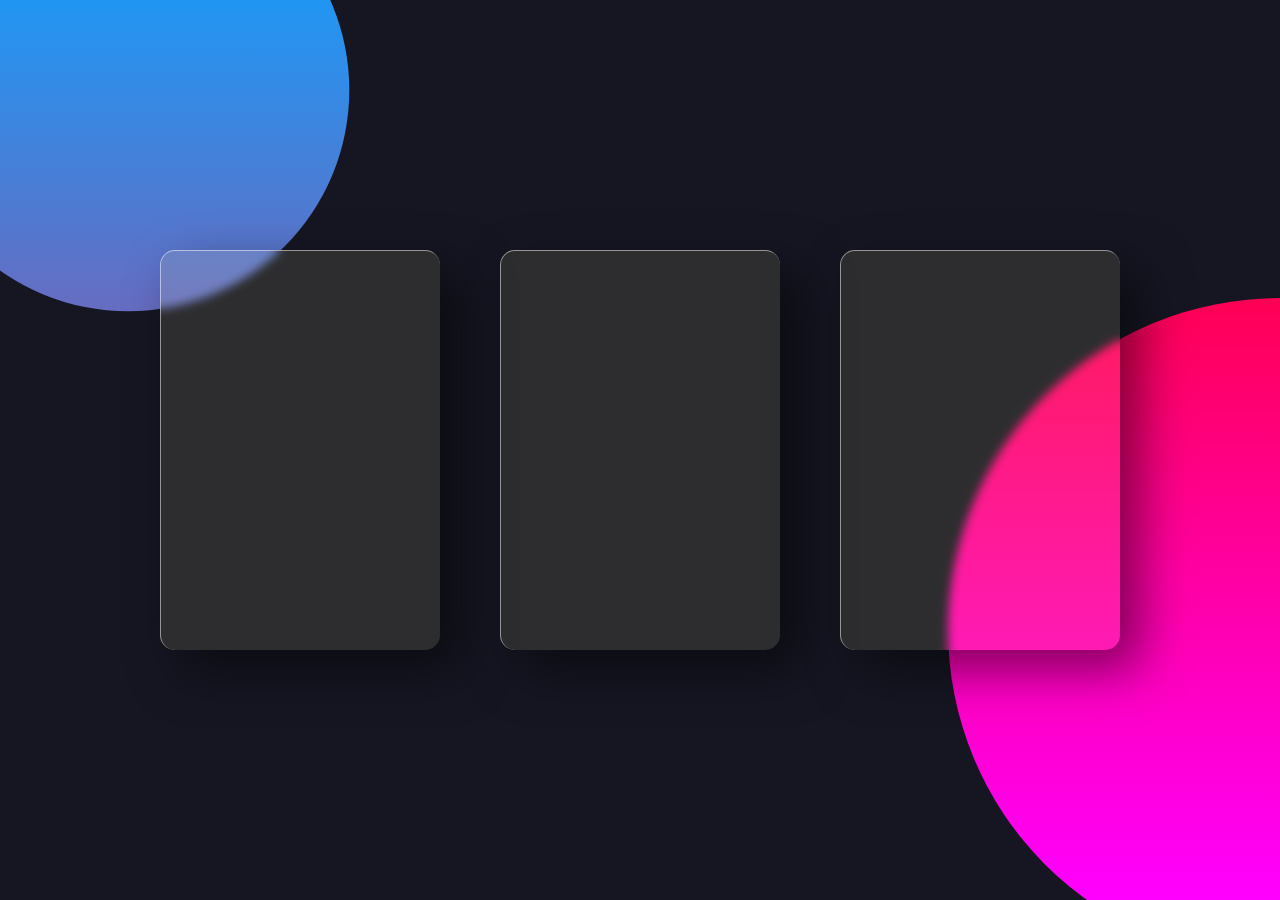
<file: CCD.html>
<!DOCTYPE html>
<html>
<head>
	<meta charset="utf-8">
	<meta name="viewport" content="width=device-width, initial-scale=1">
	<title>Creative Card Design For PBL</title>
	<style type="text/css">
		*{
			margin: 0;
			padding: 0;
			box-sizing: border-box;
			font-family: 'Poppins', sans-serif;
		}
		body{
			display: flex;
			justify-content: center;
			align-items: center;
			min-height: 100vh;
			background: #161623;
		}
		body::before{
			content: '';
			position: absolute;
			top: 0;
			left: 0;
			width: 100%;
			height: 100%;
			background: linear-gradient(#f00,#f0f);
			clip-path: circle(30% at right 70%);
		}
		body::after{
			content: '';
			position: absolute;
			top: 0;
			left: 0;
			width: 100%;
			height: 100%;
			background: linear-gradient(#2196f3,#e91e63);
			clip-path: circle(20% at 10% 10%);
		}
		.container2{
			position: relative;
			display: flex;
			justify-content: center;
			align-items: center;
			max-width: 1200px;
			flex-wrap: wrap;
			z-index: 1;
		}
		.container2 .card{
			position: relative;
			width: 280px;
			height: 400px;
			margin: 30px;
			box-shadow: 20px 20px 50px rgba(0, 0, 0, 0.5);
			border-radius: 15px;
			background: rgba(255, 255, 155, 0.1);
			overflow: hidden;
			display: flex;
			justify-content: center;
			align-items: center;
			border-top: 1px solid rgba(255, 255, 255, 0.5);
			border-left: 1px solid rgba(255, 255, 255, 0.5);
			backdrop-filter: blur(5px);
		}
		.container2 .card .content{
			padding: 20px;
			text-align: center;
			transform: translateY(100px);
			opacity: 0;
			transition: 0.5s;
		}
		.container2 .card:hover .content{
			transform: translateY(0px);
			opacity: 1;
		}
		.container2 .card .content h2{
			position: absolute;
			top: -80px;
			right: 30px;
			font-size: 8em;
			color: rgba(255, 255, 255, 0.05);
			pointer-events: none;
		}
		.container2 .card .content h3{
			font-size: 1.8em;
			color: #fff;
			z-index: 1;
		}
		.container2 .card .content p{
			font-size: 1em;
			color: #fff;
			font-weight: 300;
		}
		.container2 .card .content a{
			position: relative;
			display: inline-block;
			padding: 8px 20px;
			margin-top: 15px;
			background: #fff;
			color: #000;
			border-radius: 20px;
			text-decoration: none;
			font-weight: 500;
			box-shadow: 0 5px 15px rgba(0, 0, 0, 0.2);
		}
	</style>
</head>
<body>
	<div class="container2">
		<div class="card">
			<div class="content">
				<h2>01</h2>
				<h3>Card One</h3>
				<p>Testing CCD Testing CCD Testing CCD Testing CCD Testing CCD Testing CCD Testing CCD Testing CCD Testing CCD Testing CCD Testing CCD</p>
				<a href="#">Read More</a>
			</div>
		</div>
		<div class="card">
			<div class="content">
				<h2>02</h2>
				<h3>Card Two</h3>
				<p>Testing CCD Testing CCD Testing CCD Testing CCD Testing CCD Testing CCD Testing CCD Testing CCD Testing CCD Testing CCD Testing CCD</p>
				<a href="#">Read More</a>
			</div>
		</div>
		<div class="card">
			<div class="content">
				<h2>03</h2>
				<h3>Card Three</h3>
				<p>Testing CCD Testing CCD Testing CCD Testing CCD Testing CCD Testing CCD Testing CCD Testing CCD Testing CCD Testing CCD Testing CCD</p>
				<a href="#">Read More</a>
			</div>
		</div>
	</div>
</body>
</html>
</file>
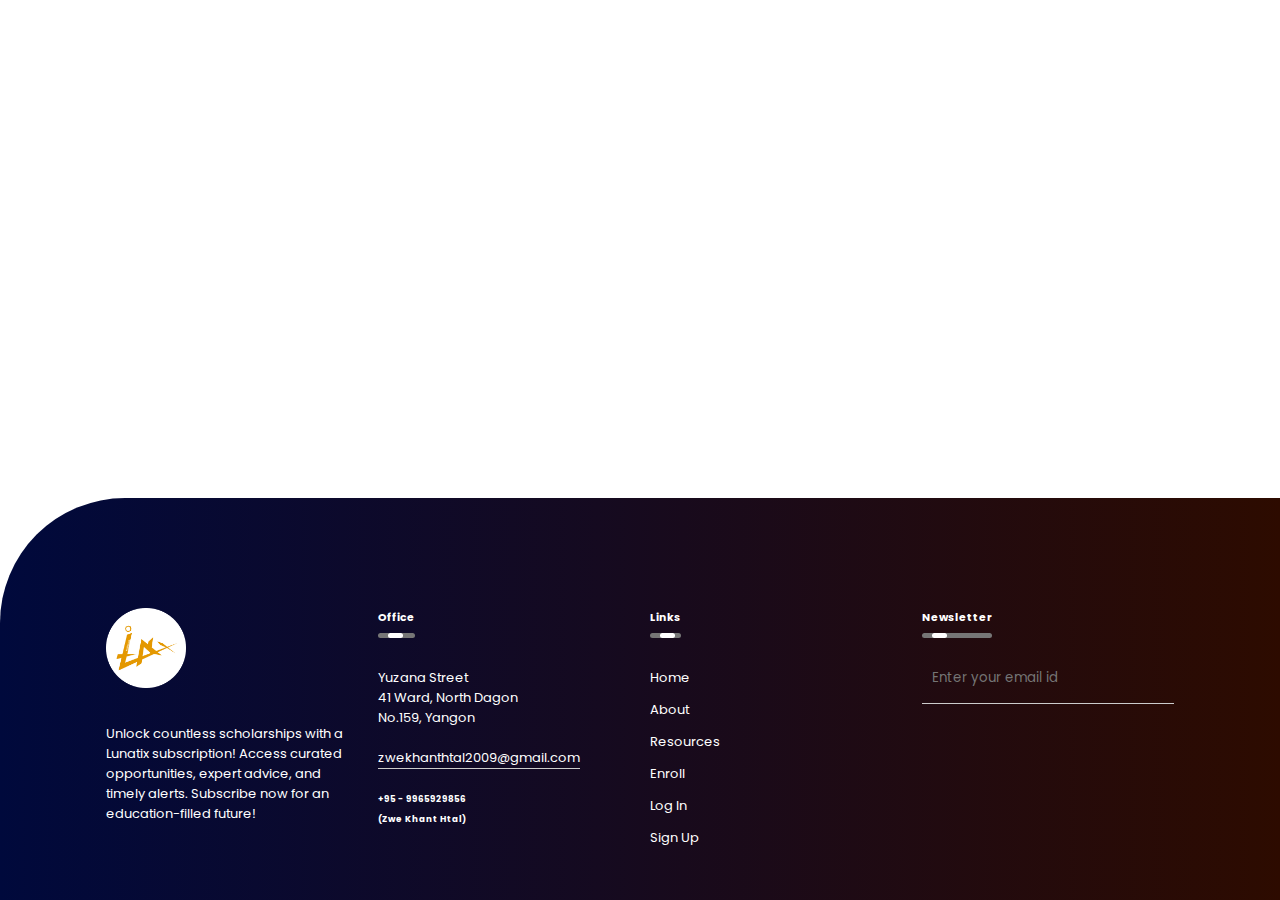
<file: ft testing.html>
<!DOCTYPE html>
<html lang="en">
<head>
    <meta charset="UTF-8">
    <meta http-equiv="X-UA-Compatible" content="IE=edge">
    <meta name="viewport" content="width=device-width, initial-scale=1.0">
    <title></title>
    <link rel="stylesheet" href="https://cdnjs.cloudflare.com/ajax/libs/font-awesome/6.2.1/css/all.min.css" integrity="sha512-MV7K8+y+gLIBoVD59lQIYicR65iaqukzvf/nwasF0nqhPay5w/9lJmVM2hMDcnK1OnMGCdVK+iQrJ7lzPJQd1w==" crossorigin="anonymous" referrerpolicy="no-referrer" />
    <script src="https://cdn.jsdelivr.net/npm/@popperjs/core@2.11.5/dist/umd/popper.min.js" integrity="sha384-Xe+8cL9oJa6tN/veChSP7q+mnSPaj5Bcu9mPX5F5xIGE0DVittaqT5lorf0EI7Vk" crossorigin="anonymous"></script>
    <link href="https://cdn.jsdelivr.net/npm/bootstrap@5.3.0-alpha1/dist/css/bootstrap.min.css" rel="stylesheet" integrity="sha384-GLhlTQ8iRABdZLl6O3oVMWSktQOp6b7In1Zl3/Jr59b6EGGoI1aFkw7cmDA6j6gD" crossorigin="anonymous">
  	<script src="https://cdn.jsdelivr.net/npm/bootstrap@5.3.0-alpha1/dist/js/bootstrap.bundle.min.js" integrity="sha384-w76AqPfDkMBDXo30jS1Sgez6pr3x5MlQ1ZAGC+nuZB+EYdgRZgiwxhTBTkF7CXvN" crossorigin="anonymous"></script>
    <link href='https://fonts.googleapis.com/css?family=Poppins' rel='stylesheet'>
<style>
    * {
    margin: 0;
    padding: 0;
    box-sizing: border-box;
    font-family: 'poppins', sans-serif;
    }

    footer {
        width: 100%;
        position: absolute;
        bottom: 0;
        background: linear-gradient(to right, #00093c, #2d0b00);
        color: #fff;
        padding: 100px 0 30px;
        border-top-left-radius: 125px;
        font-size: 13px;
        line-height: 20px;
    }

    .row {
        width: 85%;
        margin: auto;
        display: flex;
        flex-wrap: wrap;
        align-items: flex-start;
        justify-content: space-between;
    }

    .col {
        padding: 10px;
        flex-basis: 25%;
    }



    .logo {
        width: 80px;
        margin-bottom: 30px;
    }

    .col h5 {
        width: fit-content;
        margin-bottom: 40px;
        position: relative;
    }

    .email-id {
        width: fit-content;
        border-bottom: 1px solid #ccc;
        margin: 20px 0;
    }

    li {
        list-style: none;
        margin-bottom: 12px;
    }

    li a {
       text-decoration: none;
       color: #fff;
       margin-right: 50px;
    }

    form {
        padding-bottom: 15px;
        display: flex;
        align-items: center;
        justify-content: space-between;
        border-bottom: 1px solid #ccc;
        margin-bottom: 50px;
    }

    form .far {
      font-size: 18px;
      margin-right: 10px;
    }

    form input {
        width: 100%;
        background: transparent;
        color: #ccc;
        border: 0;
        outline: none;
    }

    form button {
        background: transparent;
        border: 0;
        outline: none;
        cursor: pointer;
    }

    form button .fas {
       font-size: 16px; 
       color: #ccc;
    }

    .social-icons .fab {
        width: 40px;
        height: 40px;
        border-radius: 50%;
        padding-top: 10px;
        text-align: center;
        font-size: 20px;
        color: #000;
        background: #fff;
        cursor: pointer;
    }


    .copyright {
        text-align: center;
    }

    .underline {
        width: 100%;
        height: 5px;
        background: #767676;
        border-radius: 3px;
        position: absolute;
        top: 25px;
        left: 0;
        overflow: hidden;
    }

    .underline span {
        width: 15px;
        height: 100%;
        background: #fff;
        border-radius: 3px;
        position: absolute;
        top: 0;
        left: 10px;
        animation: moving 2s linear infinite;
    }

    @keyframes moving {
        0% {
            left: -20px;
        }
        100% {
            left: 100%;
        }
    }
</style>
</head>
<body>
    <footer class="d-flex fw-bold">
        <div class="row">
            <div class="col">
                <img src="favicon.png" class="logo">
                <p>Unlock countless scholarships with a Lunatix subscription! Access curated opportunities, expert advice, and timely alerts. Subscribe now for an education-filled future!</p>
            </div>
            <div class="col">
                <h5>Office <div class="underline"><span></span></div></h5>
                <p>Yuzana Street</p>
                <p>41 Ward, North Dagon</p>
                <p>No.159, Yangon</p>
                <p class="email-id">zwekhanthtal2009@gmail.com</p>
                <h6>+95 - 9965929856</h6>
                <h6>(Zwe Khant Htal)</h6>    
            </div>
            <div class="col">
                <h5>Links <div class="underline"><span></span></div></h5>
                    <li><a href="">Home</a></li>
                    <li><a href="">About</a></li>
                    <li><a href="">Resources</a></li>
                    <li><a href="">Enroll</a></li>
                    <li><a href="">Log In</a></li>
                    <li><a href="">Sign Up</a></li>
            </div>
            <div class="col">
                <h5>Newsletter <div class="underline"><span></span></div></h5>
                <form action="">
                    <i class="far fa-regular fa-envelope"></i>
                    <input type="email" class="ms-2" placeholder="Enter your email id" required>
                    <button type="submit"><i class="fas fa-solid fa-arrow-right"></i></button>
                </form>
                <div class="social-icons">
                    <i class="fab fa-brands fa-facebook-f"></i>
                    <i class="fab fa-brands fa-twitter"></i>
                    <i class="fab fa-brands fa-instagram"></i>
                    <i class="fab fa-brands fa-tiktok"></i>
                    <i class="fab fa-brands fa-whatsapp"></i>
                </div>
            </div>
        </div>
    </footer>
</body>
</html>
</file>
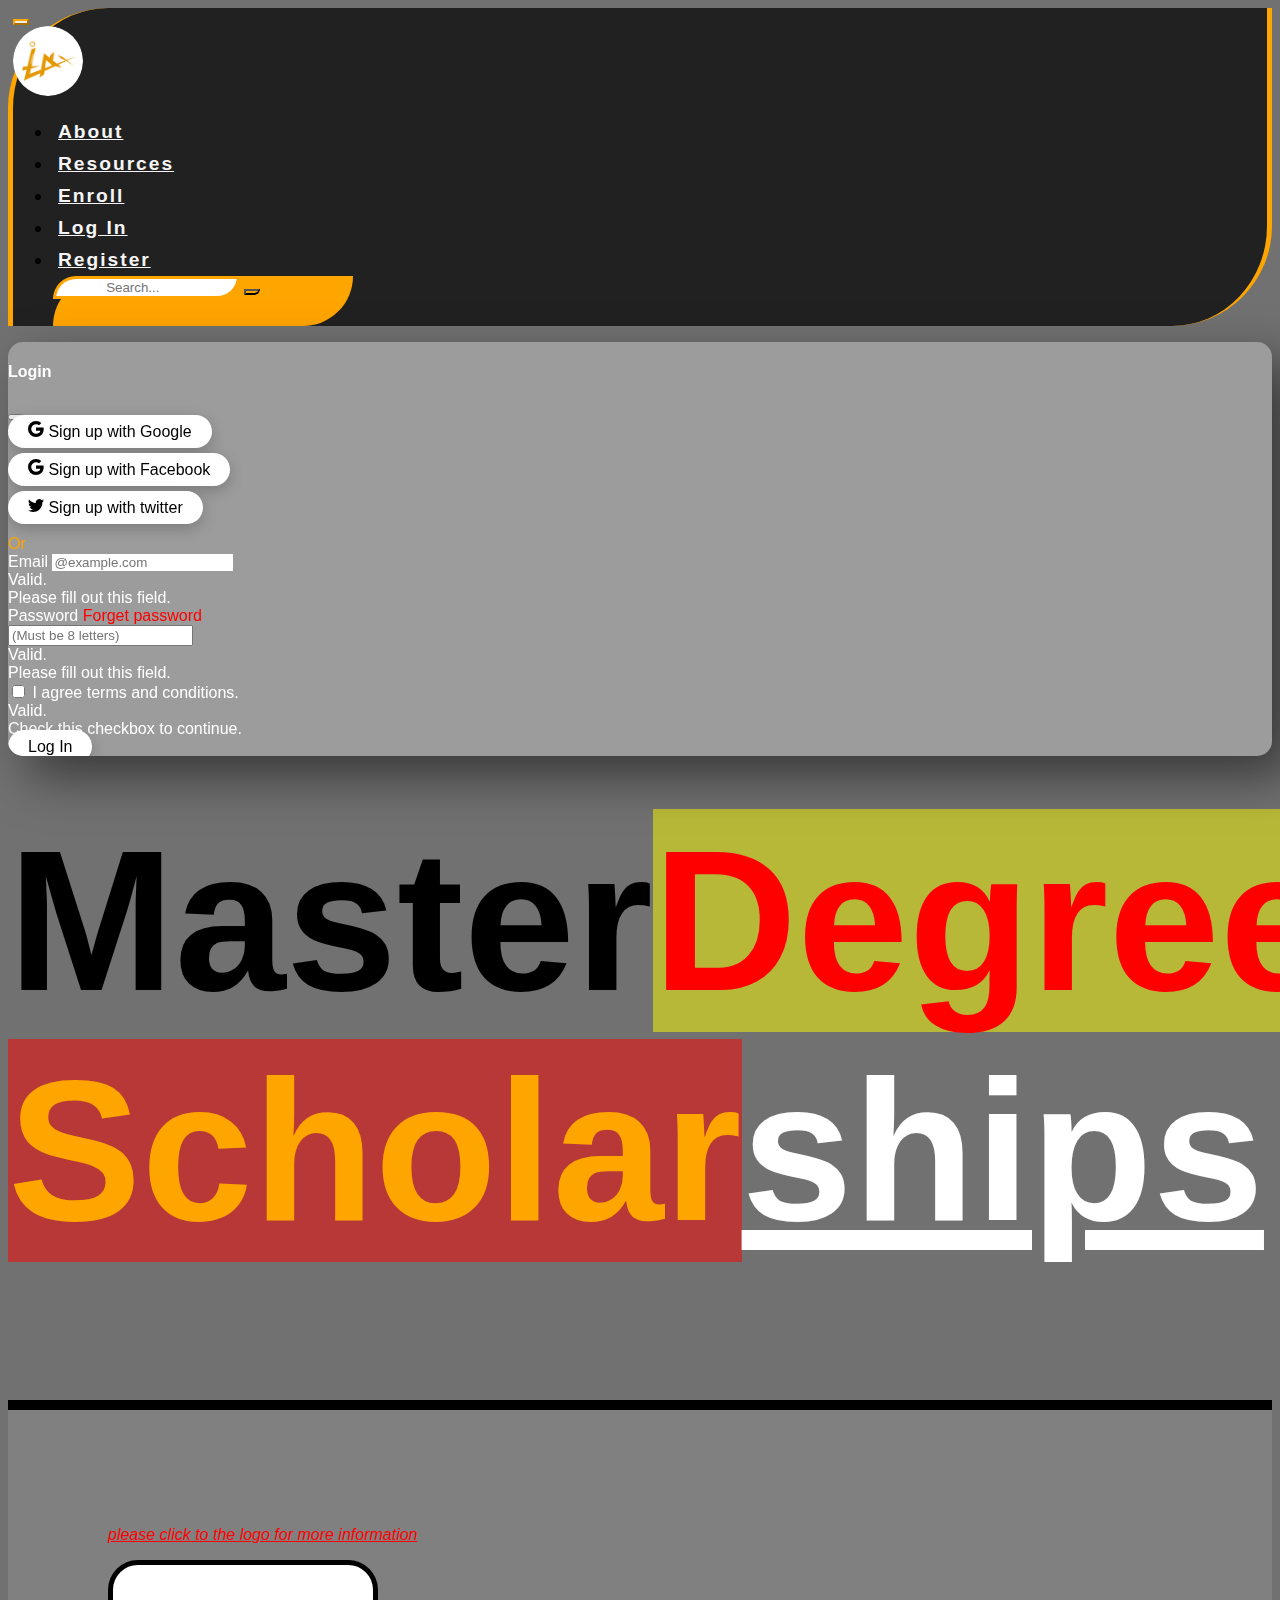
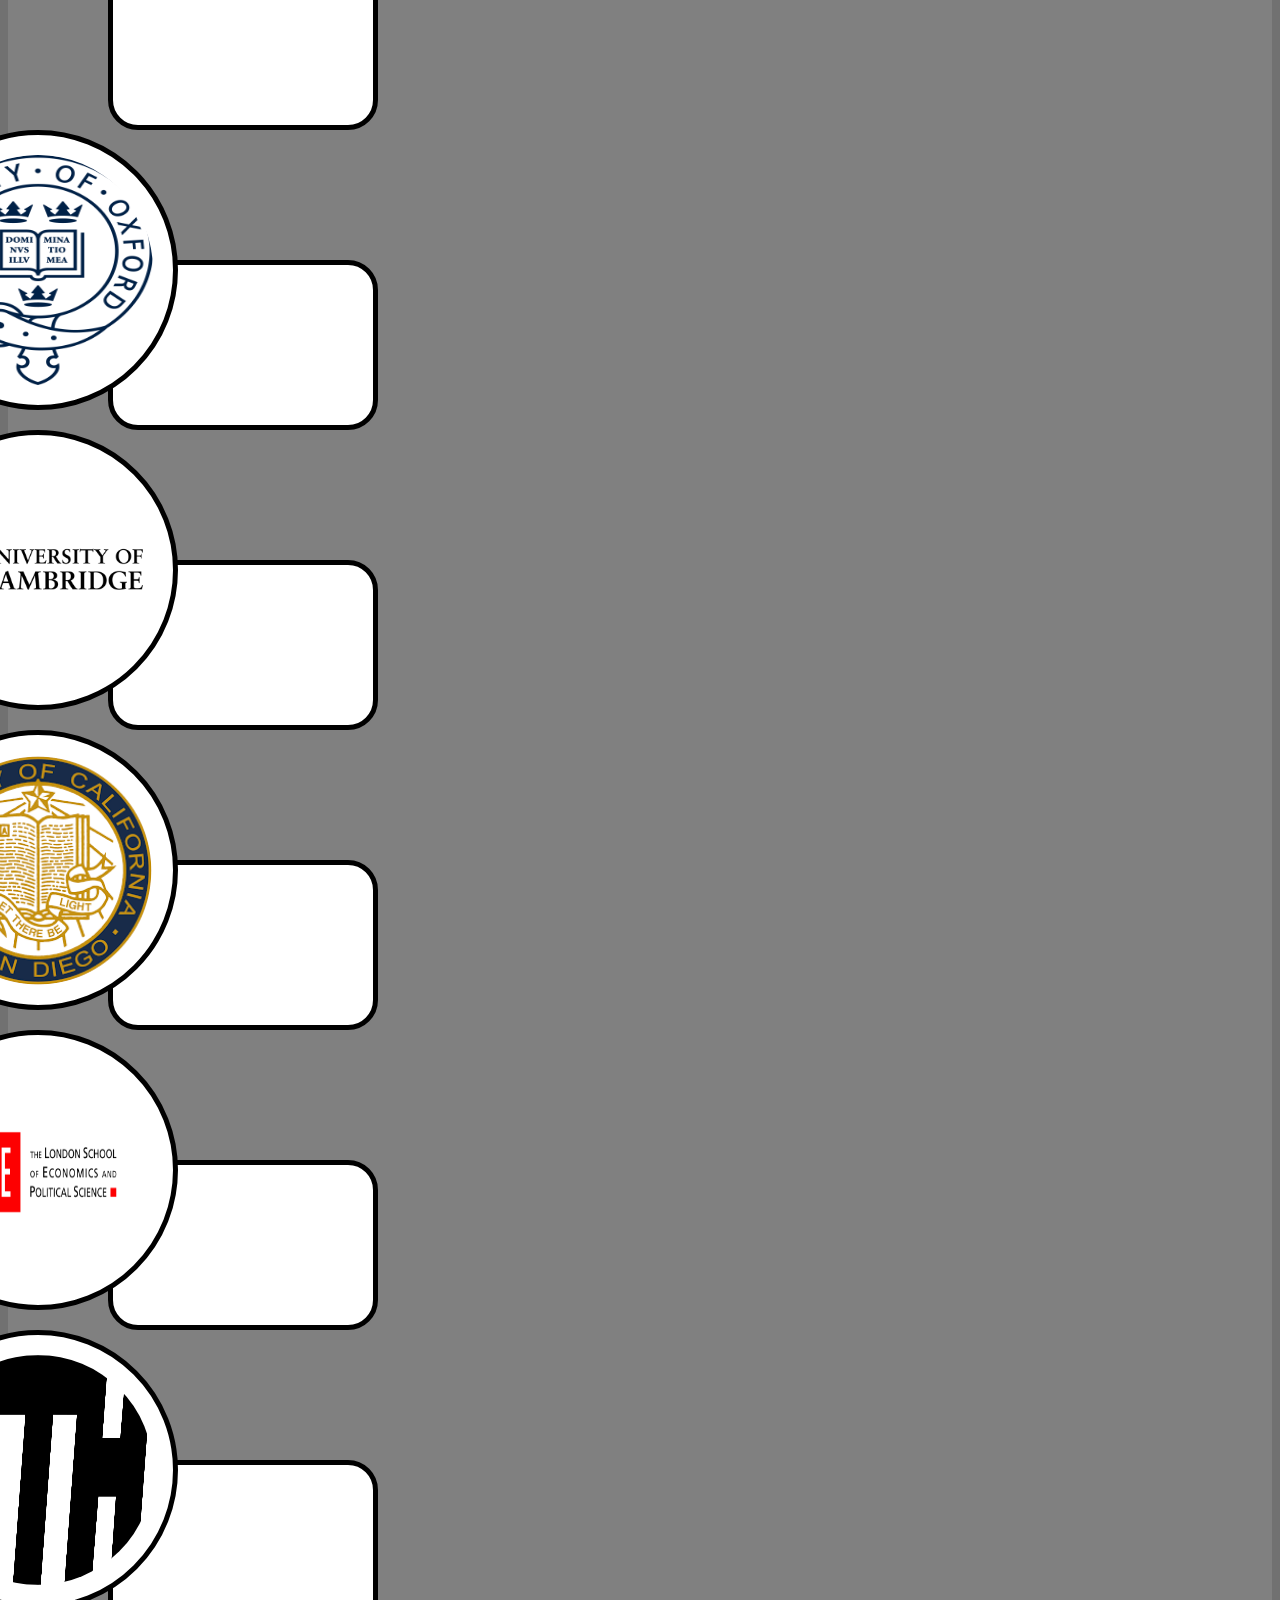
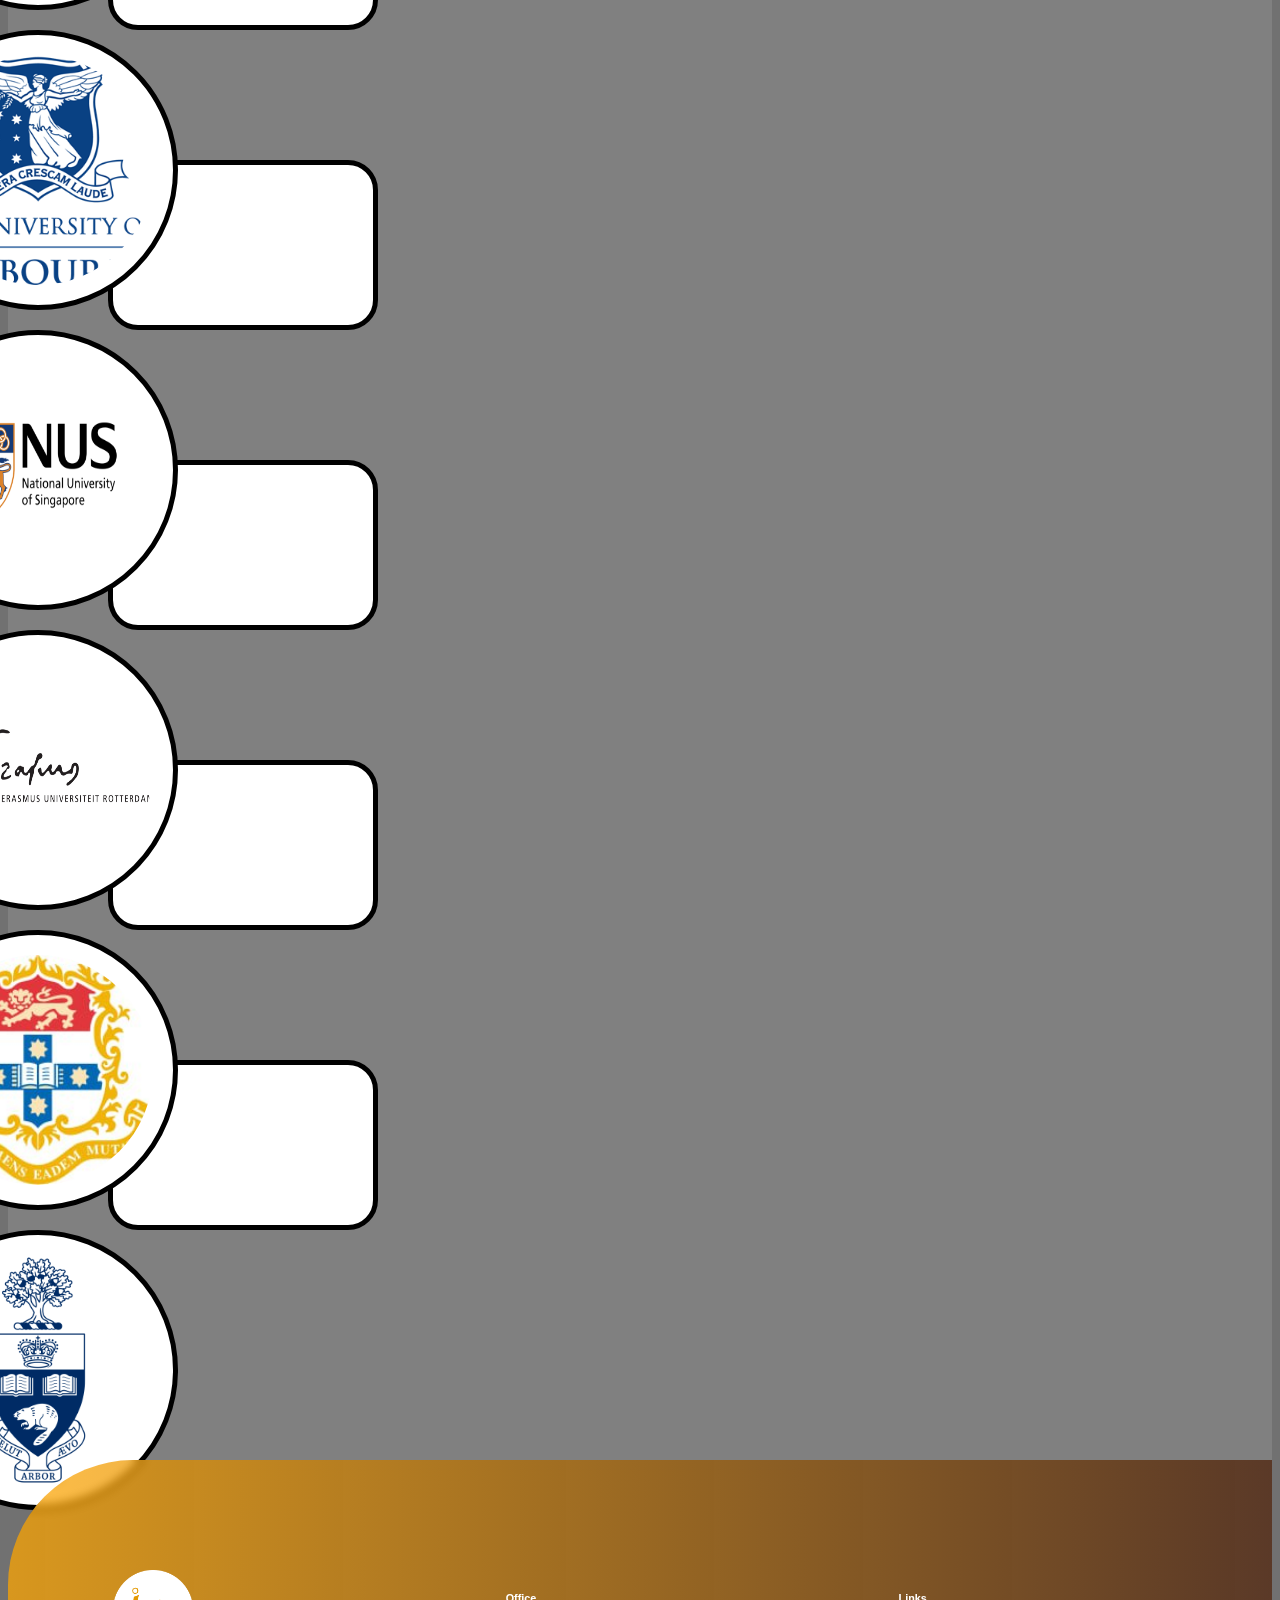
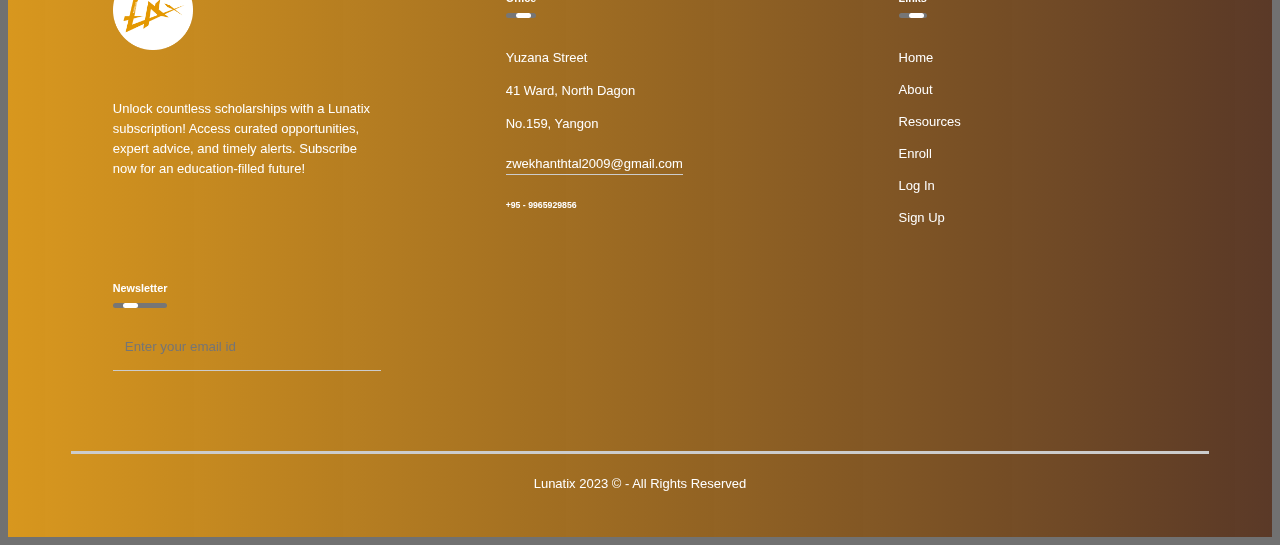
<file: MasterDegreeScholars.html>
<!DOCTYPE html>
<html>
<head>
	<meta charset="utf-8">
	<meta name="viewport" content="width=device-width, initial-scale=1">
	<title>MasterDegree (Lunatix)</title>
	<link rel="stylesheet" href="Scholar.css">
	<link rel="shortcut icon" href="Minilogo.png" type="image/x-icon">
	<link rel="stylesheet" href="https://cdnjs.cloudflare.com/ajax/libs/font-awesome/6.2.1/css/all.min.css" integrity="sha512-MV7K8+y+gLIBoVD59lQIYicR65iaqukzvf/nwasF0nqhPay5w/9lJmVM2hMDcnK1OnMGCdVK+iQrJ7lzPJQd1w==" crossorigin="anonymous" referrerpolicy="no-referrer" />
    <script src="https://cdn.jsdelivr.net/npm/@popperjs/core@2.11.5/dist/umd/popper.min.js" integrity="sha384-Xe+8cL9oJa6tN/veChSP7q+mnSPaj5Bcu9mPX5F5xIGE0DVittaqT5lorf0EI7Vk" crossorigin="anonymous"></script>
    <link href="https://cdn.jsdelivr.net/npm/bootstrap@5.3.0-alpha1/dist/css/bootstrap.min.css" rel="stylesheet" integrity="sha384-GLhlTQ8iRABdZLl6O3oVMWSktQOp6b7In1Zl3/Jr59b6EGGoI1aFkw7cmDA6j6gD" crossorigin="anonymous">
  	<script src="https://cdn.jsdelivr.net/npm/bootstrap@5.3.0-alpha1/dist/js/bootstrap.bundle.min.js" integrity="sha384-w76AqPfDkMBDXo30jS1Sgez6pr3x5MlQ1ZAGC+nuZB+EYdgRZgiwxhTBTkF7CXvN" crossorigin="anonymous"></script>
  	<style type="text/css">
  		.card{
			position: relative;
			width: 280px;
			height: 400px;
			margin: 30px;
			box-shadow: 20px 20px 50px rgba(0, 0, 0, 0.5);
			border-radius: 15px;
			background: rgba(0, 0, 0, 0.1);
			overflow: hidden;
			display: flex;
			justify-content: center;
			align-items: center;
			border-top: 1px solid rgba(255, 255, 255, 0.5);
			border-left: 1px solid rgba(255, 255, 255, 0.5);
			backdrop-filter: blur(5px);
			transition: 1s all ease-out;
		}

	.navbar .offcanvas .offcanvas-body .nav-item{
        padding: 5px;
        font-family: 'Gill Sans', 'Gill Sans MT', Calibri, 'Trebuchet MS', sans-serif;
        font-weight: 800;
        font-size: larger;
        letter-spacing: 2px;
    }

    .navbar .offcanvas .offcanvas-body  .nav-link{
        width: 150px;
        color: whitesmoke;
        transition: 1s all ease-out;
    }

    .navbar .offcanvas .offcanvas-body  .nav-link:hover{
        font-weight: bold;
        color: orange;
        padding-left: 10px;
        padding-right: 10px;
        border-left: 8px solid orange;
        border-right: 8px solid orange;
    }

    .navbar .offcanvas .offcanvas-body  .nav-link{
        border-top-left-radius: 50px;
        border-bottom-right-radius: 50px;
    }

	.custom-toggler.navbar-toggler {
        border-color: orange;
    }

    .custom-toggler .navbar-toggler-icon {
        background-image: url(
        "data:image/svg+xml;charset=utf8,%3Csvg viewBox='0 0 32 32' xmlns='http://www.w3.org/2000/svg'%3E%3Cpath stroke='rgba(255, 165, 0, 0.8)' stroke-width='2' stroke-linecap='round' stroke-miterlimit='10' d='M4 8h24M4 16h24M4 24h24'/%3E%3C/svg%3E");
    }
  	</style>
</head>
<body style="background-color: #717171;">
	<nav class="navbar navbar-expand-lg navbar-color sticky-top">
        <button class="navbar-toggler mx-auto border-0 custom-toggler" type="button" data-bs-toggle="offcanvas" data-bs-target="#myoffcanvasnavbar">
            <span class="navbar-toggler-icon text-white"></span>
        </button>
        <div class="offcanvas offcanvas-end bg-dark" id="myoffcanvasnavbar">
            <div class="offcanvas-body">
                <div class="navbar-brand ms-5 text-center">
                    <a href="index.html"><img src="favicon.png" style="width: 70px; border-radius: 50%;"></a>
                </div>
                <ul class="navbar-nav mt-3">
                    <li class="nav-item"><a href="#" class="nav-link text-center mx-auto">About</a></li>
                    <li class="nav-item"><a href="SourcePage.html" class="nav-link text-center mx-auto">Resources</a></li>
                    <li class="nav-item"><a href="#" class="nav-link text-center mx-auto">Enroll</a></li>
                    <li class="nav-item"><a href="#" class="nav-link text-center mx-auto" data-bs-toggle="modal" data-bs-target="#mymodal">Log In</a></li>
                    <li class="nav-item"><a href="#" class="nav-link text-center mx-auto">Register</a></li>
                    <form class="mx-auto text-center">
                        <div class="d-flex flex-sm-row ms-4" style="width: 300px; height: 50px; background-color: orange; border-top-left-radius: 100px; border-bottom-right-radius: 100px; border-bottom-right-radius: 100px;">
                          <input type="text" class="form-control" placeholder="             Search..." style="border: 3px orange solid; border-bottom-right-radius: 100px; border-top-left-radius: 100px;">
                          <button class="btn" style="background-color: orange;  border-bottom-right-radius: 100px;"><i class="fa-solid fa-magnifying-glass my-2 me-3 text-light" style="width: 30px;"></i></button>
                        </div>                  
                    </form>
                </ul>
            </div>
        </div>
    </nav>
	<!--The Modal-->
    <div class="modal" id="mymodal">
        <div class="modal-dialog">
            <div class="modal-content">

                <!--Modal Header-->
                <div class="modal-header border-0">
                    <h4 class="modal-title">Login</h4>
                    <button type="button" class="btn-close btn-close-white" data-bs-dismiss="modal"></button>
                </div>

                <!--Modal Body-->
                <div class="modal-body">
                    <div class="text-center">
                        <a href="#" class="mbtn  mb-5"> 
                            <svg xmlns="http://www.w3.org/2000/svg" width="16" height="16" fill="currentColor" class="bi bi-google me-2" viewBox="0 0 16 16">
                                <path d="M15.545 6.558a9.42 9.42 0 0 1 .139 1.626c0 2.434-.87 4.492-2.384 5.885h.002C11.978 15.292 10.158 16 8 16A8 8 0 1 1 8 0a7.689 7.689 0 0 1 5.352 2.082l-2.284 2.284A4.347 4.347 0 0 0 8 3.166c-2.087 0-3.86 1.408-4.492 3.304a4.792 4.792 0 0 0 0 3.063h.003c.635 1.893 2.405 3.301 4.492 3.301 1.078 0 2.004-.276 2.722-.764h-.003a3.702 3.702 0 0 0 1.599-2.431H8v-3.08h7.545z"/>
                            </svg>
                            Sign up with Google
                        </a>
                        <br>
                        <br>
                        <a href="#" class="mbtn mb-5"> 
                            <svg xmlns="http://www.w3.org/2000/svg" width="16" height="16" fill="currentColor" class="bi bi-google me-2" viewBox="0 0 16 16">
                                <path d="M15.545 6.558a9.42 9.42 0 0 1 .139 1.626c0 2.434-.87 4.492-2.384 5.885h.002C11.978 15.292 10.158 16 8 16A8 8 0 1 1 8 0a7.689 7.689 0 0 1 5.352 2.082l-2.284 2.284A4.347 4.347 0 0 0 8 3.166c-2.087 0-3.86 1.408-4.492 3.304a4.792 4.792 0 0 0 0 3.063h.003c.635 1.893 2.405 3.301 4.492 3.301 1.078 0 2.004-.276 2.722-.764h-.003a3.702 3.702 0 0 0 1.599-2.431H8v-3.08h7.545z"/>
                            </svg>
                            Sign up with Facebook
                        </a>
                        <br>
                        <br>
                        <a href="#" class="mbtn mt-5"> 
                            <svg xmlns="http://www.w3.org/2000/svg" width="16" height="16" fill="currentColor" class="bi bi-twitter me-2" viewBox="0 0 16 16">
                                <path d="M5.026 15c6.038 0 9.341-5.003 9.341-9.334 0-.14 0-.282-.006-.422A6.685 6.685 0 0 0 16 3.542a6.658 6.658 0 0 1-1.889.518 3.301 3.301 0 0 0 1.447-1.817 6.533 6.533 0 0 1-2.087.793A3.286 3.286 0 0 0 7.875 6.03a9.325 9.325 0 0 1-6.767-3.429 3.289 3.289 0 0 0 1.018 4.382A3.323 3.323 0 0 1 .64 6.575v.045a3.288 3.288 0 0 0 2.632 3.218 3.203 3.203 0 0 1-.865.115 3.23 3.23 0 0 1-.614-.057 3.283 3.283 0 0 0 3.067 2.277A6.588 6.588 0 0 1 .78 13.58a6.32 6.32 0 0 1-.78-.045A9.344 9.344 0 0 0 5.026 15z"/>
                            </svg>
                            Sign up with twitter
                        </a>
                        <br>
                        <br>
                    </div>
                    <div class="d-flex align-items-center g-0">
                        <div class="border-bottom fw-900 mw-50 w-100"></div>
                        <span class="mx-2 fw-bold" style="color: orange;">Or</span>
                        <div class="border-bottom fw-900 mw-50 w-100"></div>
                    </div>
                    <form class="was-validated">
                        <div class="my-3">
                          <label class="form-label" for="validation1">Email</label>
                          <input class="form-control bg-light" type="email" id="validation1" name="email" id="email" style="border: none;" placeholder="@example.com" required>
                          <div class="valid-feedback">Valid.</div>
                          <div class="invalid-feedback">Please fill out this field.</div>
                        </div>
                        <div class="my-3">
                            <div class="row">
                                <label for="validation2" class="form-label mb-0">Password</label>
                                <label class="form-label d-flex justify-content-end"><a href="#" style="text-decoration: none; color: red;">Forget password</a></label>   
                            </div>
                            <input class="form-control" id="validation2" placeholder="(Must be 8 letters)" required id="myPsw">
                            <div class="valid-feedback">Valid.</div>
                            <div class="invalid-feedback">Please fill out this field.</div>
                        </div>
                        
                        <div class="form-check mb-3">
                            <input type="checkbox" class="form-check-input" id="validation3" required>
                            <label class="form-check-label" for="validation3">I agree terms and conditions.</label>
                            <div class="valid-feedback">Valid.</div>
                            <div class="invalid-feedback">Check this checkbox to continue.</div>
                        </div>
                    </form>
                </div>      
                <!--Modal Footer-->
                <div class="modal-footer border-0">
                    <a href="#" class="mbtn">Log In</a>
                </div>
            </div>
        </div>
    </div>
    <div class="container mx-auto">
    	<h1 class="header">Master<font class="header-color">Degree</font> <font class="header-color2">Scholar</font><u style="color: white;">ships</u></h1>
    </div>
    <div class="text-body">
    	<div>
    		<p style="color: red;"><u><i>please click to the logo for more information</i></u></p>
    	</div>
    	<div class="row">
			<div class="schlor-box col-lg-6 d-flex">
    			<div class="info-card my-auto">
    				<h4 class="pb-3 card-title"><b>Oxford University</b></h4>
    				<p class="card-items">Level: MasteDegree</p>
    				<p class="card-items">Worth of scholarship: Varies</p>
    				<p class="card-items">Foundation: 1096</p>
    				<p class="card-items">Country: UK</p>
    				<p class="card-items">Total Awards: Varies</p>
    				<p class="card-items">Citizenship: Local and International</p>
    				<p class="card-items">Rating: 4.8</p>
    			</div>
    			<a href="Oxford University.html" class="my-auto"><img src="Oxford.png" class="logos"></a>
    		</div>
			<div class="schlor-box col-lg-6 d-flex">
    			<div class="info-card my-auto">
    				<h4 class="pb-3 card-title"><b>University of Cambridge</b></h4>
    				<p class="card-items">Level: MasteDegree</p>
    				<p class="card-items">Worth of scholarship: Varies</p>
    				<p class="card-items">Foundation: 1209</p>
    				<p class="card-items">Country: UK</p>
    				<p class="card-items">Total Awards: Varies</p>
    				<p class="card-items">Citizenship: Local and International</p>
    				<p class="card-items">Rating: 4.7</p>
    			</div>
    			<a href="Cambridge University.html" class="my-auto"><img src="Cambridge.png" class="logos"></a>
    		</div>
		</div>
        <div class="row">
			<div class="schlor-box col-lg-6 d-flex">
                <div class="info-card my-auto">
                    <h4 class="pb-3 card-title"><b>University of California</b></h4>
                    <p class="card-items">Level: MasterDegree</p>
                    <p class="card-items">Worth of scholarship: Varies</p>
                    <p class="card-items">Host: University of California</p>
                    <p class="card-items">Foundation: 1868</p>
                    <p class="card-items">Country: USA</p>
                    <p class="card-items">Total Awards: Varies</p>
                    <p class="card-items">Citizenship: Locak and International</p>
                    <p class="card-items">Rating: 4.6</p>
                </div>
                <a href="#" class="my-auto"><img src="Californai.png" class="logos"></a>
            </div>
			<div class="schlor-box col-lg-6 d-flex">
    			<div class="info-card my-auto">
    				<h4 class="pb-3 card-title"><b>LSE</b></h4>
    				<p class="card-items">Level: MasteDegree</p>
    				<p class="card-items">Worth of scholarship: Varies</p>
					<p class="card-items">Host: London School of Economics and Political Science </p>
    				<p class="card-items">Foundation: 1895</p>
    				<p class="card-items">Country: UK</p>
    				<p class="card-items">Total Awards: Varies</p>
    				<p class="card-items">Citizenship: Local and International</p>
    				<p class="card-items">Rating: 4.5</p>
    			</div>
    			<a href="#" class="my-auto"><img src="LSE.png" class="logos"></a>
    		</div>
		</div>
        <div class="row">
    		<div class="schlor-box col-sm-6 d-flex">
    			<div class="info-card my-auto">
    				<h4 class="pb-3 card-title"><b>ETH Zurich</b></h4>
    				<p class="card-items">Level: MasteDegree</p>
    				<p class="card-items">Worth of scholarship: Varies</p>
                    <p class="card-items">Host: ETH Zurich</p>
    				<p class="card-items">Foundation: 1855</p>
    				<p class="card-items">Country: Switzerland</p>
    				<p class="card-items">Total Awards: N/A</p>
    				<p class="card-items">Citizenship: Local and International</p>
    				<p class="card-items">Rating: 4.6</p>
    			</div>
    			<a href="#" class="my-auto"><img src="ETH Zurich.png" class="logos"></a>
    		</div>
            <div class="schlor-box col-sm-6 d-flex">
    			<div class="info-card my-auto">
    				<h4 class="pb-3 card-title"><b>University of Melbourne</b></h4>
    				<p class="card-items">Level: MasteDegree</p>
    				<p class="card-items">Worth of scholarship: Varies</p>
    				<p class="card-items">Host:  University of Melbourne</p>
    				<p class="card-items">Country: Australia</p>
    				<p class="card-items">Total Awards: N/A</p>
    				<p class="card-items">Citizenship: Local and International</p>
    				<p class="card-items">Rating: 4.5</p>
    			</div>
    			<a href="#" class="my-auto"><img src="Melbourne.jpg" class="logos"></a>
    		</div>
    	</div>
		<div class="row">
    		<div class="schlor-box col-lg-6 d-flex">
    			<div class="info-card my-auto">
    				<h4 class="pb-3 card-title"><b>National University of Singapore </b></h4>
    				<p class="card-items">Level: MasterDegree</p>
    				<p class="card-items">Worth of scholarship: Varies</p>
					<p class="card-items">Host: National University of Singapore</p>
    				<p class="card-items">Foundation: 1905</p>
    				<p class="card-items">Country: Signapore</p>
    				<p class="card-items">Total Awards: Varies</p>
    				<p class="card-items">Citizenship: Local and International</p>
    				<p class="card-items">Rating: 4.5</p>
    			</div>
    			<a href="#" class="my-auto"><img src="NUS.png" class="logos"></a>
    		</div>
            <div class="schlor-box col-lg-6 d-flex">
    			<div class="info-card my-auto">
    				<h4 class="pb-3 card-title"><b>Erasmus University Rotterdam</b></h4>
    				<p class="card-items">Level: MasterDegree</p>
    				<p class="card-items">Worth of scholarship: Varies</p>
					<p class="card-items">Host: Erasmus University Rotterdam</p>
    				<p class="card-items">Foundation: 1913</p>
    				<p class="card-items">Country: Netherlands</p>
    				<p class="card-items">Total Awards: Varies</p>
    				<p class="card-items">Citizenship: Local and International</p>
    				<p class="card-items">Rating: 4.4</p>
    			</div>
    			<a href="#" class="my-auto"><img src="EUR.png" class="logos"></a>
    		</div>
    	</div>
        <div class="row">
    		<div class="schlor-box col-lg-6 d-flex">
    			<div class="info-card my-auto">
    				<h4 class="pb-3 card-title"><b>The universty of Sydney</b></h4>
    				<p class="card-items">Level: MasterDegree</p>
    				<p class="card-items">Worth of scholarship: $6000</p>
					<p class="card-items">Host: The universty of Sydney</p>
    				<p class="card-items">Foundation: 1850</p>
    				<p class="card-items">Country: Australia</p>
    				<p class="card-items">Total Awards: Several</p>
    				<p class="card-items">Citizenship: Local and International</p>
    				<p class="card-items">Rating: 4.5</p>
    			</div>
    			<a href="University of Sydney.html" class="my-auto"><img src="Sydney.jpg" class="logos"></a>
    		</div>
    		<div class="schlor-box col-lg-6 d-flex">
    			<div class="info-card my-auto">
    				<h4 class="pb-3 card-title"><b>University of Toronto</b></h4>
    				<p class="card-items">Level: MasterDegree</p>
    				<p class="card-items">Worth of scholarship: Varies</p>
					<p class="card-items">Host: University of Toronto</p>
    				<p class="card-items">Foundation: 1827</p>
    				<p class="card-items">Country: Canada</p>
    				<p class="card-items">Total Awards: Not specified</p>
    				<p class="card-items">Citizenship: International</p>
    				<p class="card-items">Rating: 4.7</p>
    			</div>
    			<a href="#" class="my-auto"><img src="Toronto.png" class="logos"></a>
    		</div>
    	</div>
    </div>
	<div class="color">
        <div class="circle">
            <footer class="fw-bold">
            <div class="row">
                <div class="col-md-3 col-sm-12">
                    <img src="favicon.png" class="logo">
                    <p>Unlock countless scholarships with a Lunatix subscription! Access curated opportunities, expert advice, and timely alerts. Subscribe now for an education-filled future!</p>
                </div>
                <div class="col-md-3 col-sm-6">
                    <h5>Office <div class="underline"><span></span></div></h5>
                    <p>Yuzana Street</p>
                    <p>41 Ward, North Dagon</p>
                    <p>No.159, Yangon</p>
                    <p class="email-id">zwekhanthtal2009@gmail.com</p>
                    <h6>+95 - 9965929856</h6>   
                </div>
                <div class="col-md-3 col-sm-6">
                    <h5>Links <div class="underline"><span></span></div></h5>
                        <li><a href="">Home</a></li>
                        <li><a href="">About</a></li>
                        <li><a href="">Resources</a></li>
                        <li><a href="">Enroll</a></li>
                        <li><a href="">Log In</a></li>
                        <li><a href="">Sign Up</a></li>
                </div>
                <div class="col-md-3 col-sm-12">
                    <h5>Newsletter <div class="underline"><span></span></div></h5>
                    <form action="">
                        <i class="far fa-regular fa-envelope"></i>
                        <input type="email" class="ms-2" placeholder="Enter your email id" required>
                        <button type="submit"><i class="fas fa-solid fa-arrow-right"></i></button>
                    </form>
                    <div class="social-icons">
                        <i class="fab fa-brands fa-facebook-f mx-1"></i>
                        <i class="fab fa-brands fa-twitter mx-1"></i>
                        <i class="fab fa-brands fa-instagram mx-1"></i>
                        <i class="fab fa-brands fa-tiktok mx-1"></i>
                        <i class="fab fa-brands fa-whatsapp mx-1"></i>
                    </div>
                </div>
            </div>
            <hr>
            <p class="copyright">Lunatix 2023 © - All Rights Reserved</p>
        </footer>
        </div>
    </div>
</body>
</html>
</file>
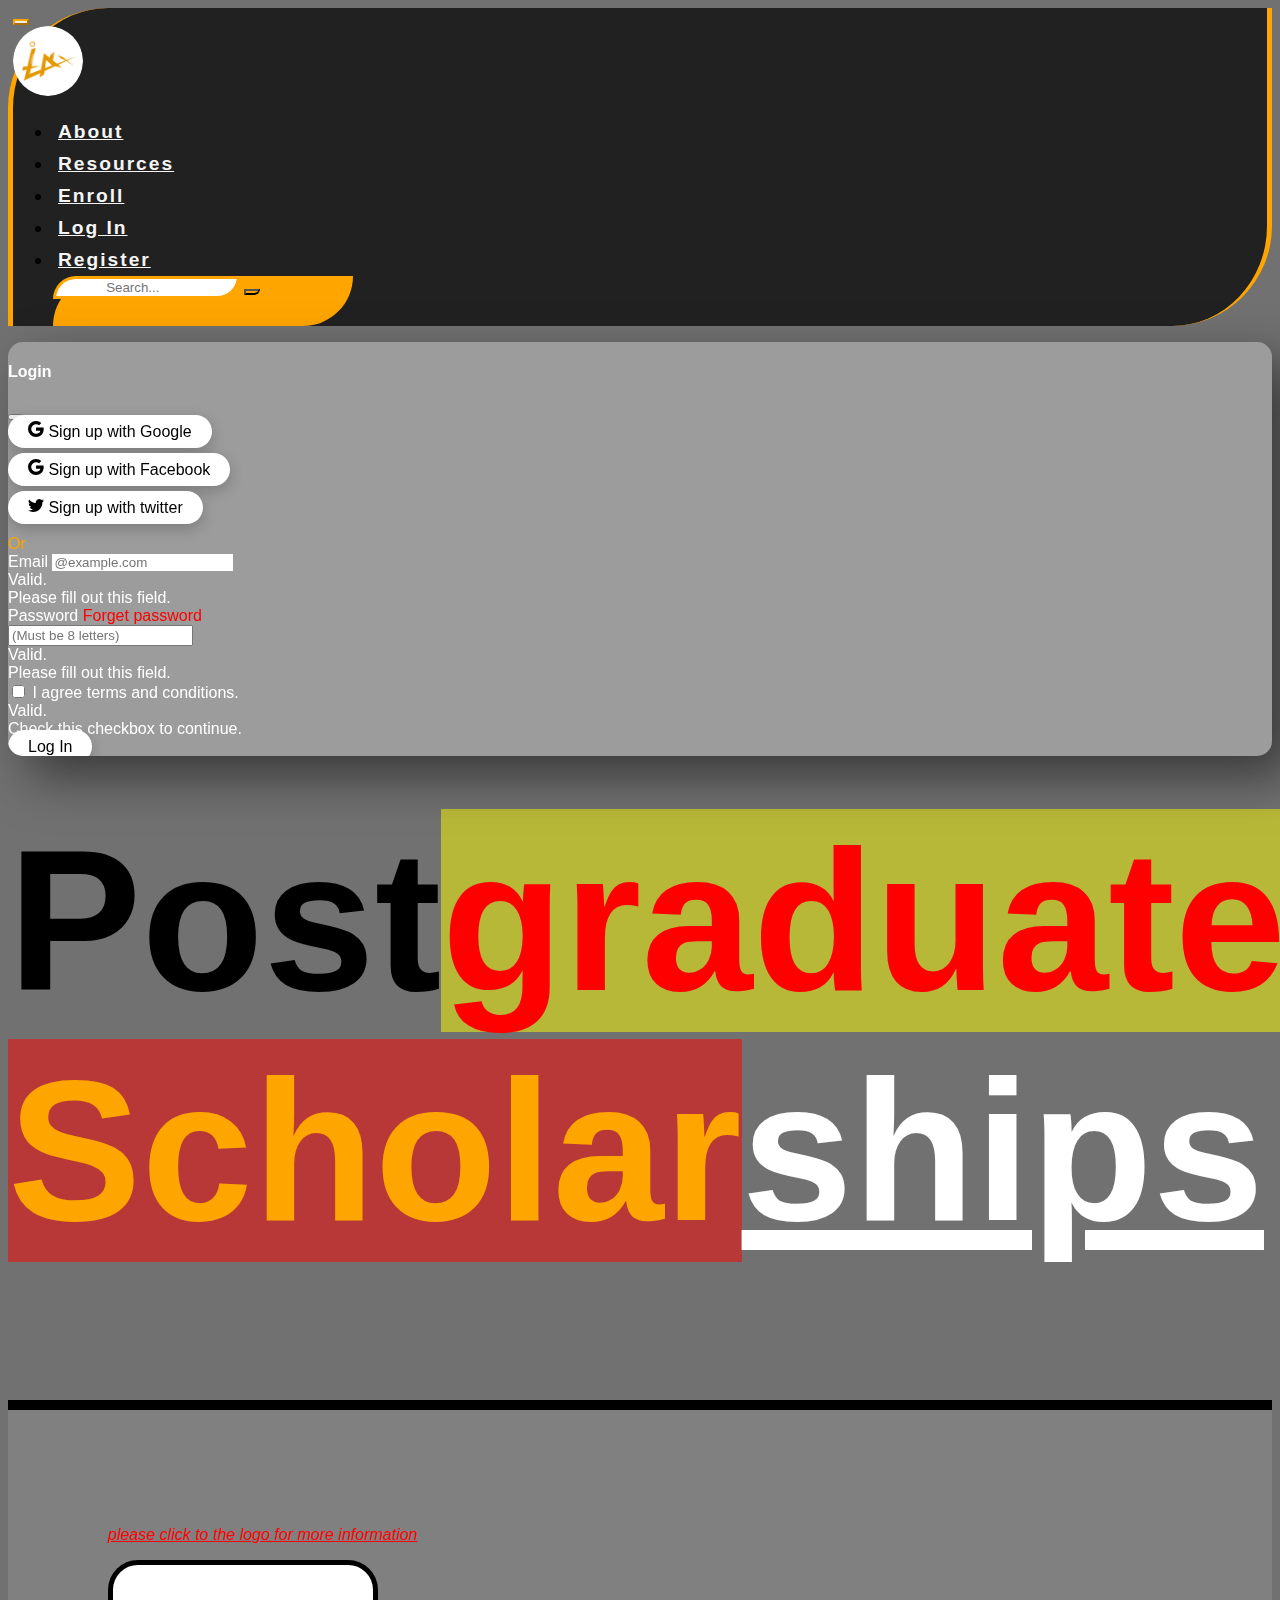
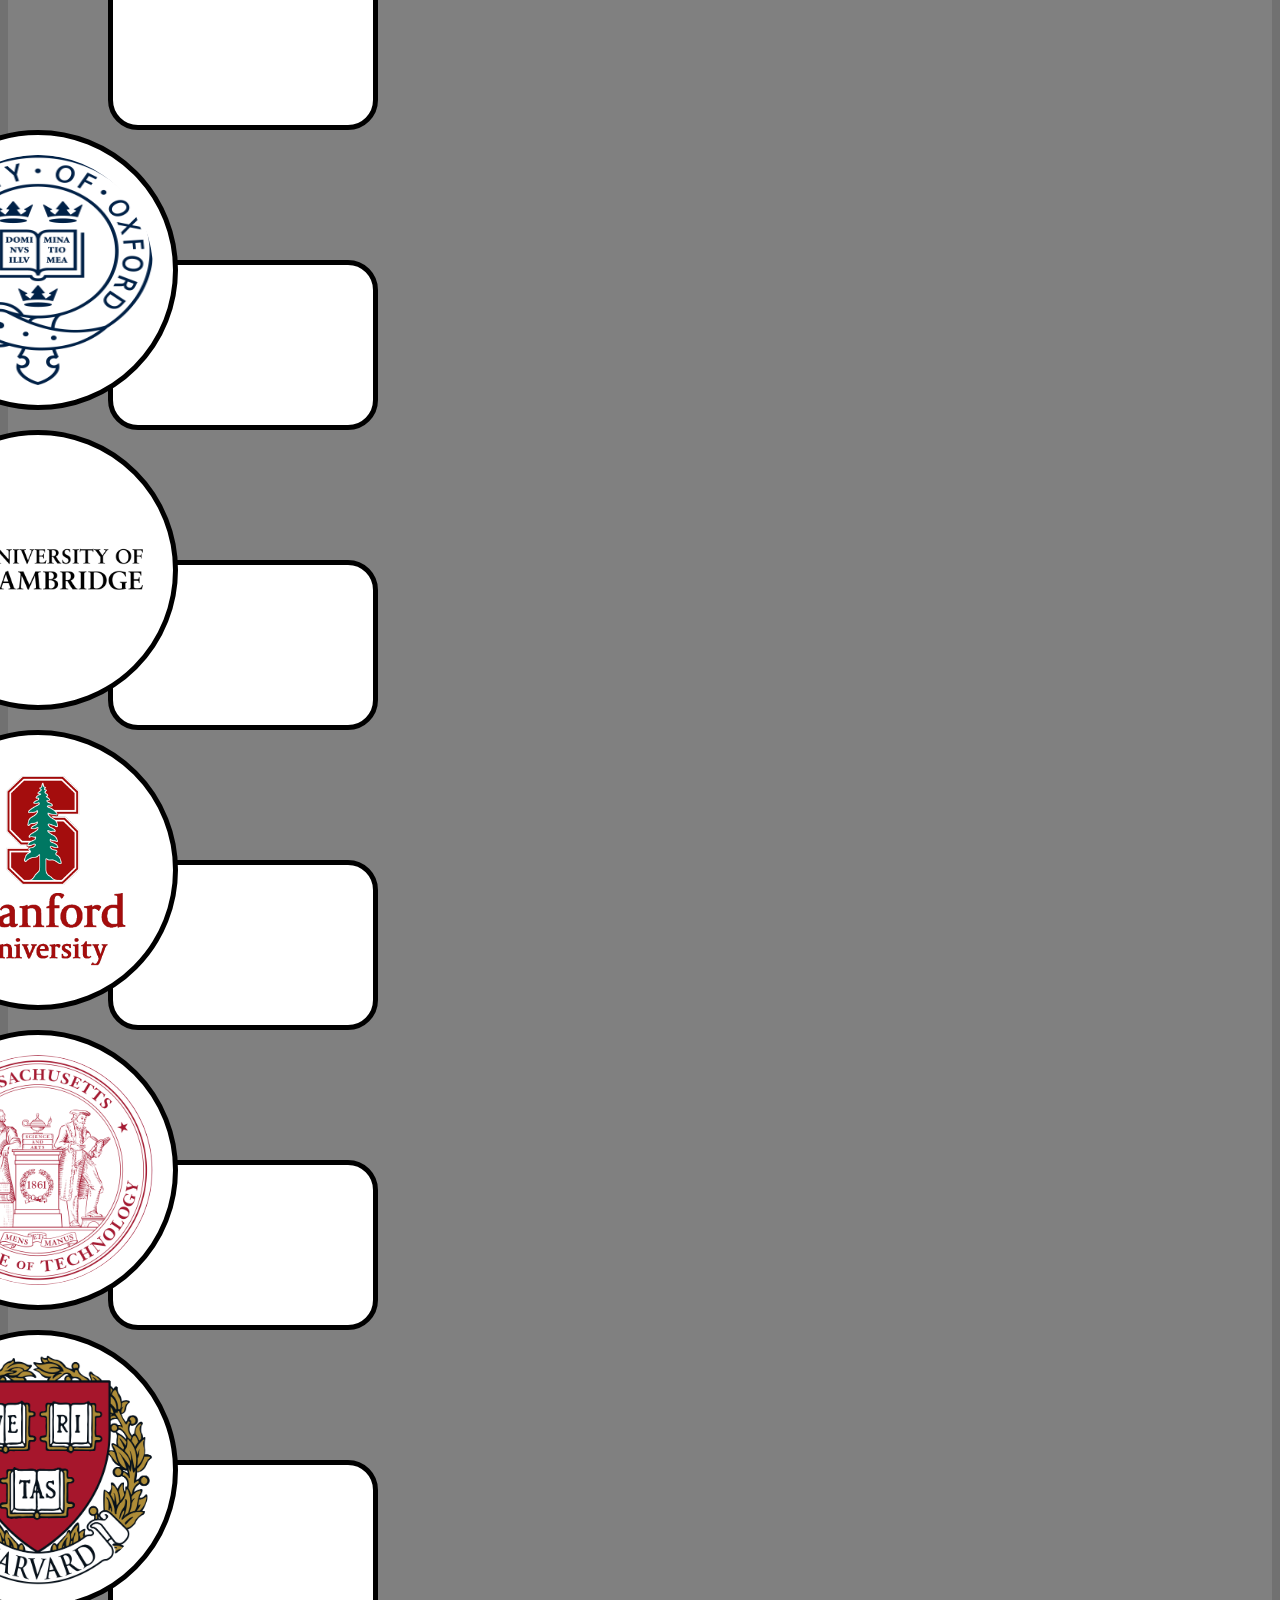
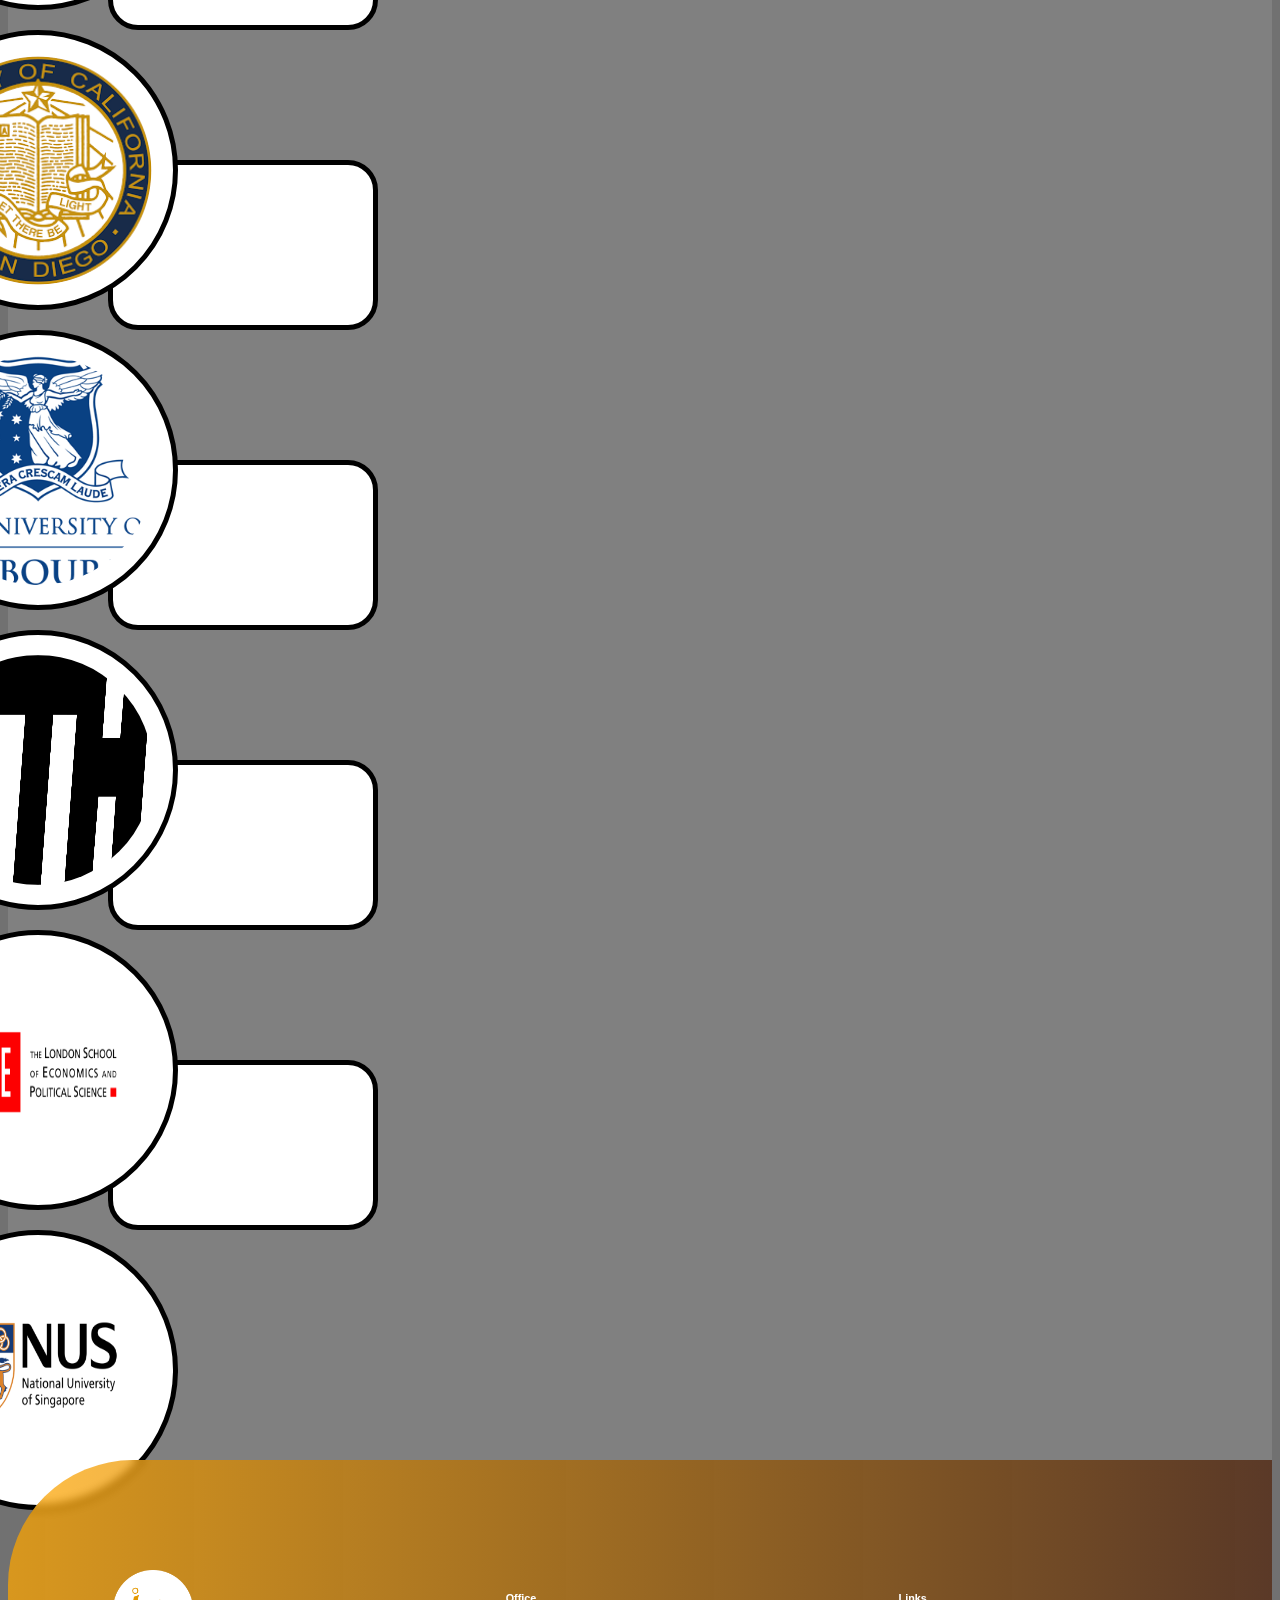
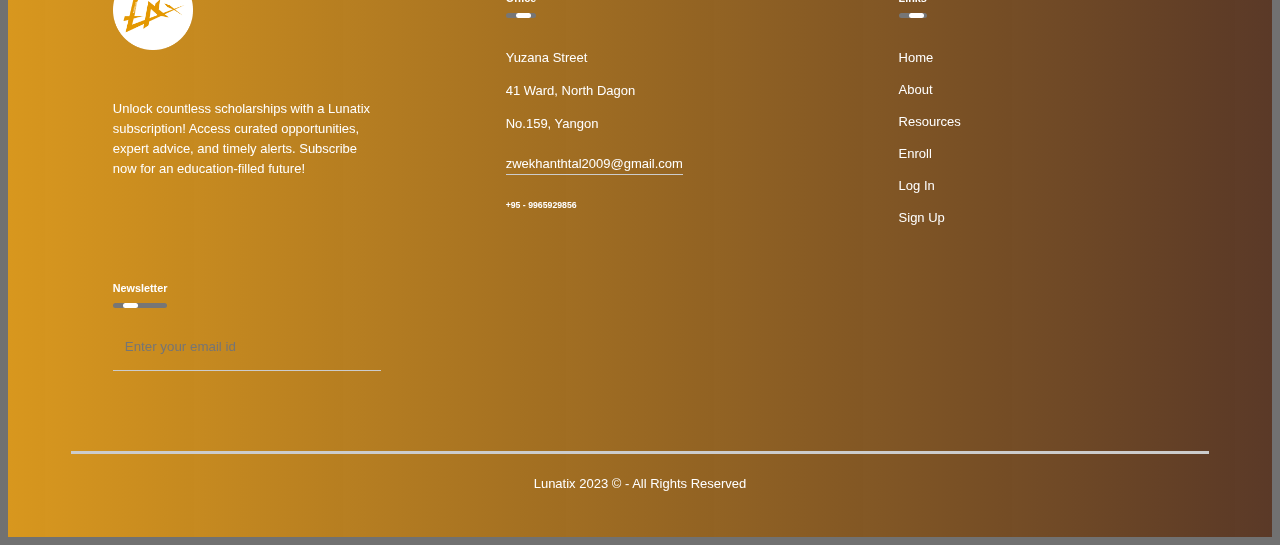
<file: PostgraduateScholars.html>
<!DOCTYPE html>
<html>
<head>
	<meta charset="utf-8">
	<meta name="viewport" content="width=device-width, initial-scale=1">
	<title>Postgraduate (Lunatix)</title>
	<link rel="stylesheet" href="Scholar.css">
	<link rel="shortcut icon" href="Minilogo.png" type="image/x-icon">
	<link rel="stylesheet" href="https://cdnjs.cloudflare.com/ajax/libs/font-awesome/6.2.1/css/all.min.css" integrity="sha512-MV7K8+y+gLIBoVD59lQIYicR65iaqukzvf/nwasF0nqhPay5w/9lJmVM2hMDcnK1OnMGCdVK+iQrJ7lzPJQd1w==" crossorigin="anonymous" referrerpolicy="no-referrer" />
    <script src="https://cdn.jsdelivr.net/npm/@popperjs/core@2.11.5/dist/umd/popper.min.js" integrity="sha384-Xe+8cL9oJa6tN/veChSP7q+mnSPaj5Bcu9mPX5F5xIGE0DVittaqT5lorf0EI7Vk" crossorigin="anonymous"></script>
    <link href="https://cdn.jsdelivr.net/npm/bootstrap@5.3.0-alpha1/dist/css/bootstrap.min.css" rel="stylesheet" integrity="sha384-GLhlTQ8iRABdZLl6O3oVMWSktQOp6b7In1Zl3/Jr59b6EGGoI1aFkw7cmDA6j6gD" crossorigin="anonymous">
  	<script src="https://cdn.jsdelivr.net/npm/bootstrap@5.3.0-alpha1/dist/js/bootstrap.bundle.min.js" integrity="sha384-w76AqPfDkMBDXo30jS1Sgez6pr3x5MlQ1ZAGC+nuZB+EYdgRZgiwxhTBTkF7CXvN" crossorigin="anonymous"></script>
  	<style type="text/css">
  		.card{
			position: relative;
			width: 280px;
			height: 400px;
			margin: 30px;
			box-shadow: 20px 20px 50px rgba(0, 0, 0, 0.5);
			border-radius: 15px;
			background: rgba(0, 0, 0, 0.1);
			overflow: hidden;
			display: flex;
			justify-content: center;
			align-items: center;
			border-top: 1px solid rgba(255, 255, 255, 0.5);
			border-left: 1px solid rgba(255, 255, 255, 0.5);
			backdrop-filter: blur(5px);
			transition: 1s all ease-out;
		}

	.navbar .offcanvas .offcanvas-body .nav-item{
        padding: 5px;
        font-family: 'Gill Sans', 'Gill Sans MT', Calibri, 'Trebuchet MS', sans-serif;
        font-weight: 800;
        font-size: larger;
        letter-spacing: 2px;
    }

    .navbar .offcanvas .offcanvas-body  .nav-link{
        width: 150px;
        color: whitesmoke;
        transition: 1s all ease-out;
    }

    .navbar .offcanvas .offcanvas-body  .nav-link:hover{
        font-weight: bold;
        color: orange;
        padding-left: 10px;
        padding-right: 10px;
        border-left: 8px solid orange;
        border-right: 8px solid orange;
    }

    .navbar .offcanvas .offcanvas-body  .nav-link{
        border-top-left-radius: 50px;
        border-bottom-right-radius: 50px;
    }

	.custom-toggler.navbar-toggler {
        border-color: orange;
    }

    .custom-toggler .navbar-toggler-icon {
        background-image: url(
        "data:image/svg+xml;charset=utf8,%3Csvg viewBox='0 0 32 32' xmlns='http://www.w3.org/2000/svg'%3E%3Cpath stroke='rgba(255, 165, 0, 0.8)' stroke-width='2' stroke-linecap='round' stroke-miterlimit='10' d='M4 8h24M4 16h24M4 24h24'/%3E%3C/svg%3E");
    }
  	</style>
</head>
<body style="background-color: #717171;">
	<nav class="navbar navbar-expand-lg navbar-color sticky-top">
        <button class="navbar-toggler mx-auto border-0 custom-toggler" type="button" data-bs-toggle="offcanvas" data-bs-target="#myoffcanvasnavbar">
            <span class="navbar-toggler-icon text-white"></span>
        </button>
        <div class="offcanvas offcanvas-end bg-dark" id="myoffcanvasnavbar">
            <div class="offcanvas-body">
                <div class="navbar-brand ms-5 text-center">
                    <a href="index.html"><img src="favicon.png" style="width: 70px; border-radius: 50%;"></a>
                </div>
                <ul class="navbar-nav mt-3">
                    <li class="nav-item"><a href="#" class="nav-link text-center mx-auto">About</a></li>
                    <li class="nav-item"><a href="#" class="nav-link text-center mx-auto">Resources</a></li>
                    <li class="nav-item"><a href="SourcePage.html" class="nav-link text-center mx-auto">Enroll</a></li>
                    <li class="nav-item"><a href="#" class="nav-link text-center mx-auto" data-bs-toggle="modal" data-bs-target="#mymodal">Log In</a></li>
                    <li class="nav-item"><a href="#" class="nav-link text-center mx-auto">Register</a></li>
                    <form class="mx-auto text-center">
                        <div class="d-flex flex-sm-row ms-4" style="width: 300px; height: 50px; background-color: orange; border-top-left-radius: 100px; border-bottom-right-radius: 100px; border-bottom-right-radius: 100px;">
                          <input type="text" class="form-control" placeholder="             Search..." style="border: 3px orange solid; border-bottom-right-radius: 100px; border-top-left-radius: 100px;">
                          <button class="btn" style="background-color: orange;  border-bottom-right-radius: 100px;"><i class="fa-solid fa-magnifying-glass my-2 me-3 text-light" style="width: 30px;"></i></button>
                        </div>                  
                    </form>
                </ul>
            </div>
        </div>
    </nav>
	<!--The Modal-->
    <div class="modal" id="mymodal">
        <div class="modal-dialog">
            <div class="modal-content">

                <!--Modal Header-->
                <div class="modal-header border-0">
                    <h4 class="modal-title">Login</h4>
                    <button type="button" class="btn-close btn-close-white" data-bs-dismiss="modal"></button>
                </div>

                <!--Modal Body-->
                <div class="modal-body">
                    <div class="text-center">
                        <a href="#" class="mbtn  mb-5"> 
                            <svg xmlns="http://www.w3.org/2000/svg" width="16" height="16" fill="currentColor" class="bi bi-google me-2" viewBox="0 0 16 16">
                                <path d="M15.545 6.558a9.42 9.42 0 0 1 .139 1.626c0 2.434-.87 4.492-2.384 5.885h.002C11.978 15.292 10.158 16 8 16A8 8 0 1 1 8 0a7.689 7.689 0 0 1 5.352 2.082l-2.284 2.284A4.347 4.347 0 0 0 8 3.166c-2.087 0-3.86 1.408-4.492 3.304a4.792 4.792 0 0 0 0 3.063h.003c.635 1.893 2.405 3.301 4.492 3.301 1.078 0 2.004-.276 2.722-.764h-.003a3.702 3.702 0 0 0 1.599-2.431H8v-3.08h7.545z"/>
                            </svg>
                            Sign up with Google
                        </a>
                        <br>
                        <br>
                        <a href="#" class="mbtn mb-5"> 
                            <svg xmlns="http://www.w3.org/2000/svg" width="16" height="16" fill="currentColor" class="bi bi-google me-2" viewBox="0 0 16 16">
                                <path d="M15.545 6.558a9.42 9.42 0 0 1 .139 1.626c0 2.434-.87 4.492-2.384 5.885h.002C11.978 15.292 10.158 16 8 16A8 8 0 1 1 8 0a7.689 7.689 0 0 1 5.352 2.082l-2.284 2.284A4.347 4.347 0 0 0 8 3.166c-2.087 0-3.86 1.408-4.492 3.304a4.792 4.792 0 0 0 0 3.063h.003c.635 1.893 2.405 3.301 4.492 3.301 1.078 0 2.004-.276 2.722-.764h-.003a3.702 3.702 0 0 0 1.599-2.431H8v-3.08h7.545z"/>
                            </svg>
                            Sign up with Facebook
                        </a>
                        <br>
                        <br>
                        <a href="#" class="mbtn mt-5"> 
                            <svg xmlns="http://www.w3.org/2000/svg" width="16" height="16" fill="currentColor" class="bi bi-twitter me-2" viewBox="0 0 16 16">
                                <path d="M5.026 15c6.038 0 9.341-5.003 9.341-9.334 0-.14 0-.282-.006-.422A6.685 6.685 0 0 0 16 3.542a6.658 6.658 0 0 1-1.889.518 3.301 3.301 0 0 0 1.447-1.817 6.533 6.533 0 0 1-2.087.793A3.286 3.286 0 0 0 7.875 6.03a9.325 9.325 0 0 1-6.767-3.429 3.289 3.289 0 0 0 1.018 4.382A3.323 3.323 0 0 1 .64 6.575v.045a3.288 3.288 0 0 0 2.632 3.218 3.203 3.203 0 0 1-.865.115 3.23 3.23 0 0 1-.614-.057 3.283 3.283 0 0 0 3.067 2.277A6.588 6.588 0 0 1 .78 13.58a6.32 6.32 0 0 1-.78-.045A9.344 9.344 0 0 0 5.026 15z"/>
                            </svg>
                            Sign up with twitter
                        </a>
                        <br>
                        <br>
                    </div>
                    <div class="d-flex align-items-center g-0">
                        <div class="border-bottom fw-900 mw-50 w-100"></div>
                        <span class="mx-2 fw-bold" style="color: orange;">Or</span>
                        <div class="border-bottom fw-900 mw-50 w-100"></div>
                    </div>
                    <form class="was-validated">
                        <div class="my-3">
                          <label class="form-label" for="validation1">Email</label>
                          <input class="form-control bg-light" type="email" id="validation1" name="email" id="email" style="border: none;" placeholder="@example.com" required>
                          <div class="valid-feedback">Valid.</div>
                          <div class="invalid-feedback">Please fill out this field.</div>
                        </div>
                        <div class="my-3">
                            <div class="row">
                                <label for="validation2" class="form-label mb-0">Password</label>
                                <label class="form-label d-flex justify-content-end"><a href="#" style="text-decoration: none; color: red;">Forget password</a></label>   
                            </div>
                            <input class="form-control" id="validation2" placeholder="(Must be 8 letters)" required id="myPsw">
                            <div class="valid-feedback">Valid.</div>
                            <div class="invalid-feedback">Please fill out this field.</div>
                        </div>
                        
                        <div class="form-check mb-3">
                            <input type="checkbox" class="form-check-input" id="validation3" required>
                            <label class="form-check-label" for="validation3">I agree terms and conditions.</label>
                            <div class="valid-feedback">Valid.</div>
                            <div class="invalid-feedback">Check this checkbox to continue.</div>
                        </div>
                    </form>
                </div>      
                <!--Modal Footer-->
                <div class="modal-footer border-0">
                    <a href="#" class="mbtn">Log In</a>
                </div>
            </div>
        </div>
    </div>
    <div class="container mx-auto">
    	<h1 class="header">Post<font class="header-color">graduate</font> <font class="header-color2">Scholar</font><u style="color: white;">ships</u></h1>
    </div>
    <div class="text-body">
    	<div>
    		<p style="color: red;"><u><i>please click to the logo for more information</i></u></p>
    	</div>
    	<div class="row">
			<div class="schlor-box col-lg-6 d-flex">
    			<div class="info-card my-auto">
    				<h4 class="pb-3 card-title"><b>Oxford University</b></h4>
    				<p class="card-items">Level: Postgraduate</p>
    				<p class="card-items">Worth of scholarship: Varies</p>
    				<p class="card-items">Foundation: 1096</p>
    				<p class="card-items">Country: UK</p>
    				<p class="card-items">Total Awards: Varies</p>
    				<p class="card-items">Citizenship: Local and International</p>
    				<p class="card-items">Rating: 4.8</p>
    			</div>
    			<a href="Oxford University.html" class="my-auto"><img src="Oxford.png" class="logos"></a>
    		</div>
			<div class="schlor-box col-lg-6 d-flex">
    			<div class="info-card my-auto">
    				<h4 class="pb-3 card-title"><b>University of Cambridge</b></h4>
    				<p class="card-items">Level: Postgraduate</p>
    				<p class="card-items">Worth of scholarship: Varies</p>
    				<p class="card-items">Foundation: 1209</p>
    				<p class="card-items">Country: UK</p>
    				<p class="card-items">Total Awards: Varies</p>
    				<p class="card-items">Citizenship: Local and International</p>
    				<p class="card-items">Rating: 4.7</p>
    			</div>
    			<a href="Cambridge University.html" class="my-auto"><img src="Cambridge.png" class="logos"></a>
    		</div>
		</div>
		<div class="row">
			<div class="schlor-box col-lg-6 d-flex">
    			<div class="info-card my-auto">
    				<h4 class="pb-3 card-title"><b>Stanford University</b></h4>
    				<p class="card-items">Level: Postgraduate</p>
    				<p class="card-items">Worth of scholarship: Varies</p>
    				<p class="card-items">Foundation: 1885</p>
    				<p class="card-items">Country: US</p>
    				<p class="card-items">Total Awards: Varies</p>
    				<p class="card-items">Citizenship: Local and International</p>
    				<p class="card-items">Rating: 4.8</p>
    			</div>
    			<a href="Stanford University.html" class="my-auto"><img src="Stanford.png" class="logos"></a>
    		</div>
			<div class="schlor-box col-lg-6 d-flex">
    			<div class="info-card my-auto">
    				<h4 class="pb-3 card-title"><b>Massachusetts Institute of Technology</b></h4>
    				<p class="card-items">Level: Postgraduate</p>
    				<p class="card-items">Worth of scholarship: Varies</p>
    				<p class="card-items">Foundation: 1861</p>
    				<p class="card-items">Country: US</p>
    				<p class="card-items">Total Awards: Varies</p>
    				<p class="card-items">Citizenship: Local and International</p>
    				<p class="card-items">Rating: 4.7</p>
    			</div>
    			<a href="Massachusetts Institute of Technology.html" class="my-auto"><img src="MIOT.png" class="logos"></a>
    		</div>
		</div>
		<div class="row">
    		<div class="schlor-box col-lg-6 d-flex">
    			<div class="info-card my-auto">
    				<h4 class="pb-3 card-title"><b>Harvard University</b></h4>
    				<p class="card-items">Level: Postgraduate</p>
    				<p class="card-items">Worth of scholarship: Varies</p>
    				<p class="card-items">Foundation: 1636</p>
    				<p class="card-items">Country: US</p>
    				<p class="card-items">Total Awards: Varies</p>
    				<p class="card-items">Citizenship: Local and International</p>
    				<p class="card-items">Rating: 4.8</p>
    			</div>
    			<a href="#" class="my-auto"><img src="Harvard.png" class="logos"></a>
    		</div>
    		<div class="schlor-box col-lg-6 d-flex">
    			<div class="info-card my-auto">
    				<h4 class="pb-3 card-title"><b>University of California</b></h4>
    				<p class="card-items">Level: Postgraduate</p>
    				<p class="card-items">Worth of scholarship: Varies</p>
					<p class="card-items">Host: University of California</p>
    				<p class="card-items">Foundation: 1868</p>
    				<p class="card-items">Country: USA</p>
    				<p class="card-items">Total Awards: Varies</p>
    				<p class="card-items">Citizenship: Locak and International</p>
    				<p class="card-items">Rating: 4.6</p>
    			</div>
    			<a href="#" class="my-auto"><img src="Californai.png" class="logos"></a>
    		</div>
    	</div>
    	<div class="row">
    		<div class="schlor-box col-sm-6 d-flex">
    			<div class="info-card my-auto">
    				<h4 class="pb-3 card-title"><b>University of Melbourne</b></h4>
    				<p class="card-items">Level: Postgraduate</p>
    				<p class="card-items">Worth of scholarship: Varies</p>
    				<p class="card-items">Host:  University of Melbourne</p>
    				<p class="card-items">Country: Australia</p>
    				<p class="card-items">Total Awards: N/A</p>
    				<p class="card-items">Citizenship: Local and International</p>
    				<p class="card-items">Rating: 4.5</p>
    			</div>
    			<a href="#" class="my-auto"><img src="Melbourne.jpg" class="logos"></a>
    		</div>
    		<div class="schlor-box col-sm-6 d-flex">
    			<div class="info-card my-auto">
    				<h4 class="pb-3 card-title"><b>ETH Zurich</b></h4>
    				<p class="card-items">Level: Postgraduate</p>
    				<p class="card-items">Worth of scholarship: Varies</p>
                    <p class="card-items">Host: ETH Zurich</p>
    				<p class="card-items">Foundation: 1855</p>
    				<p class="card-items">Country: Switzerland</p>
    				<p class="card-items">Total Awards: N/A</p>
    				<p class="card-items">Citizenship: Local and International</p>
    				<p class="card-items">Rating: 4.6</p>
    			</div>
    			<a href="#" class="my-auto"><img src="ETH Zurich.png" class="logos"></a>
    		</div>
    	</div>
		<div class="row">
			<div class="schlor-box col-lg-6 d-flex">
    			<div class="info-card my-auto">
    				<h4 class="pb-3 card-title"><b>LSE</b></h4>
    				<p class="card-items">Level: Postgraduate</p>
    				<p class="card-items">Worth of scholarship: Varies</p>
					<p class="card-items">Host: London School of Economics and Political Science </p>
    				<p class="card-items">Foundation: 1895</p>
    				<p class="card-items">Country: UK</p>
    				<p class="card-items">Total Awards: Varies</p>
    				<p class="card-items">Citizenship: Local and International</p>
    				<p class="card-items">Rating: 4.5</p>
    			</div>
    			<a href="#" class="my-auto"><img src="LSE.png" class="logos"></a>
    		</div>
			<div class="schlor-box col-lg-6 d-flex">
    			<div class="info-card my-auto">
    				<h4 class="pb-3 card-title"><b>National University of Singapore </b></h4>
    				<p class="card-items">Level: Postgraduate</p>
    				<p class="card-items">Worth of scholarship: Varies</p>
					<p class="card-items">Host: National University of Singapore</p>
    				<p class="card-items">Foundation: 1905</p>
    				<p class="card-items">Country: Signapore</p>
    				<p class="card-items">Total Awards: Varies</p>
    				<p class="card-items">Citizenship: Local and International</p>
    				<p class="card-items">Rating: 4.5</p>
    			</div>
    			<a href="#" class="my-auto"><img src="NUS.png" class="logos"></a>
    		</div>
		</div>
    </div>
	<div class="color">
        <div class="circle">
            <footer class="fw-bold">
            <div class="row">
                <div class="col-md-3 col-sm-12">
                    <img src="favicon.png" class="logo">
                    <p>Unlock countless scholarships with a Lunatix subscription! Access curated opportunities, expert advice, and timely alerts. Subscribe now for an education-filled future!</p>
                </div>
                <div class="col-md-3 col-sm-6">
                    <h5>Office <div class="underline"><span></span></div></h5>
                    <p>Yuzana Street</p>
                    <p>41 Ward, North Dagon</p>
                    <p>No.159, Yangon</p>
                    <p class="email-id">zwekhanthtal2009@gmail.com</p>
                    <h6>+95 - 9965929856</h6>   
                </div>
                <div class="col-md-3 col-sm-6">
                    <h5>Links <div class="underline"><span></span></div></h5>
                        <li><a href="">Home</a></li>
                        <li><a href="">About</a></li>
                        <li><a href="">Resources</a></li>
                        <li><a href="">Enroll</a></li>
                        <li><a href="">Log In</a></li>
                        <li><a href="">Sign Up</a></li>
                </div>
                <div class="col-md-3 col-sm-12">
                    <h5>Newsletter <div class="underline"><span></span></div></h5>
                    <form action="">
                        <i class="far fa-regular fa-envelope"></i>
                        <input type="email" class="ms-2" placeholder="Enter your email id" required>
                        <button type="submit"><i class="fas fa-solid fa-arrow-right"></i></button>
                    </form>
                    <div class="social-icons">
                        <i class="fab fa-brands fa-facebook-f mx-1"></i>
                        <i class="fab fa-brands fa-twitter mx-1"></i>
                        <i class="fab fa-brands fa-instagram mx-1"></i>
                        <i class="fab fa-brands fa-tiktok mx-1"></i>
                        <i class="fab fa-brands fa-whatsapp mx-1"></i>
                    </div>
                </div>
            </div>
            <hr>
            <p class="copyright">Lunatix 2023 © - All Rights Reserved</p>
        </footer>
        </div>
    </div>
</body>
</html>
</file>
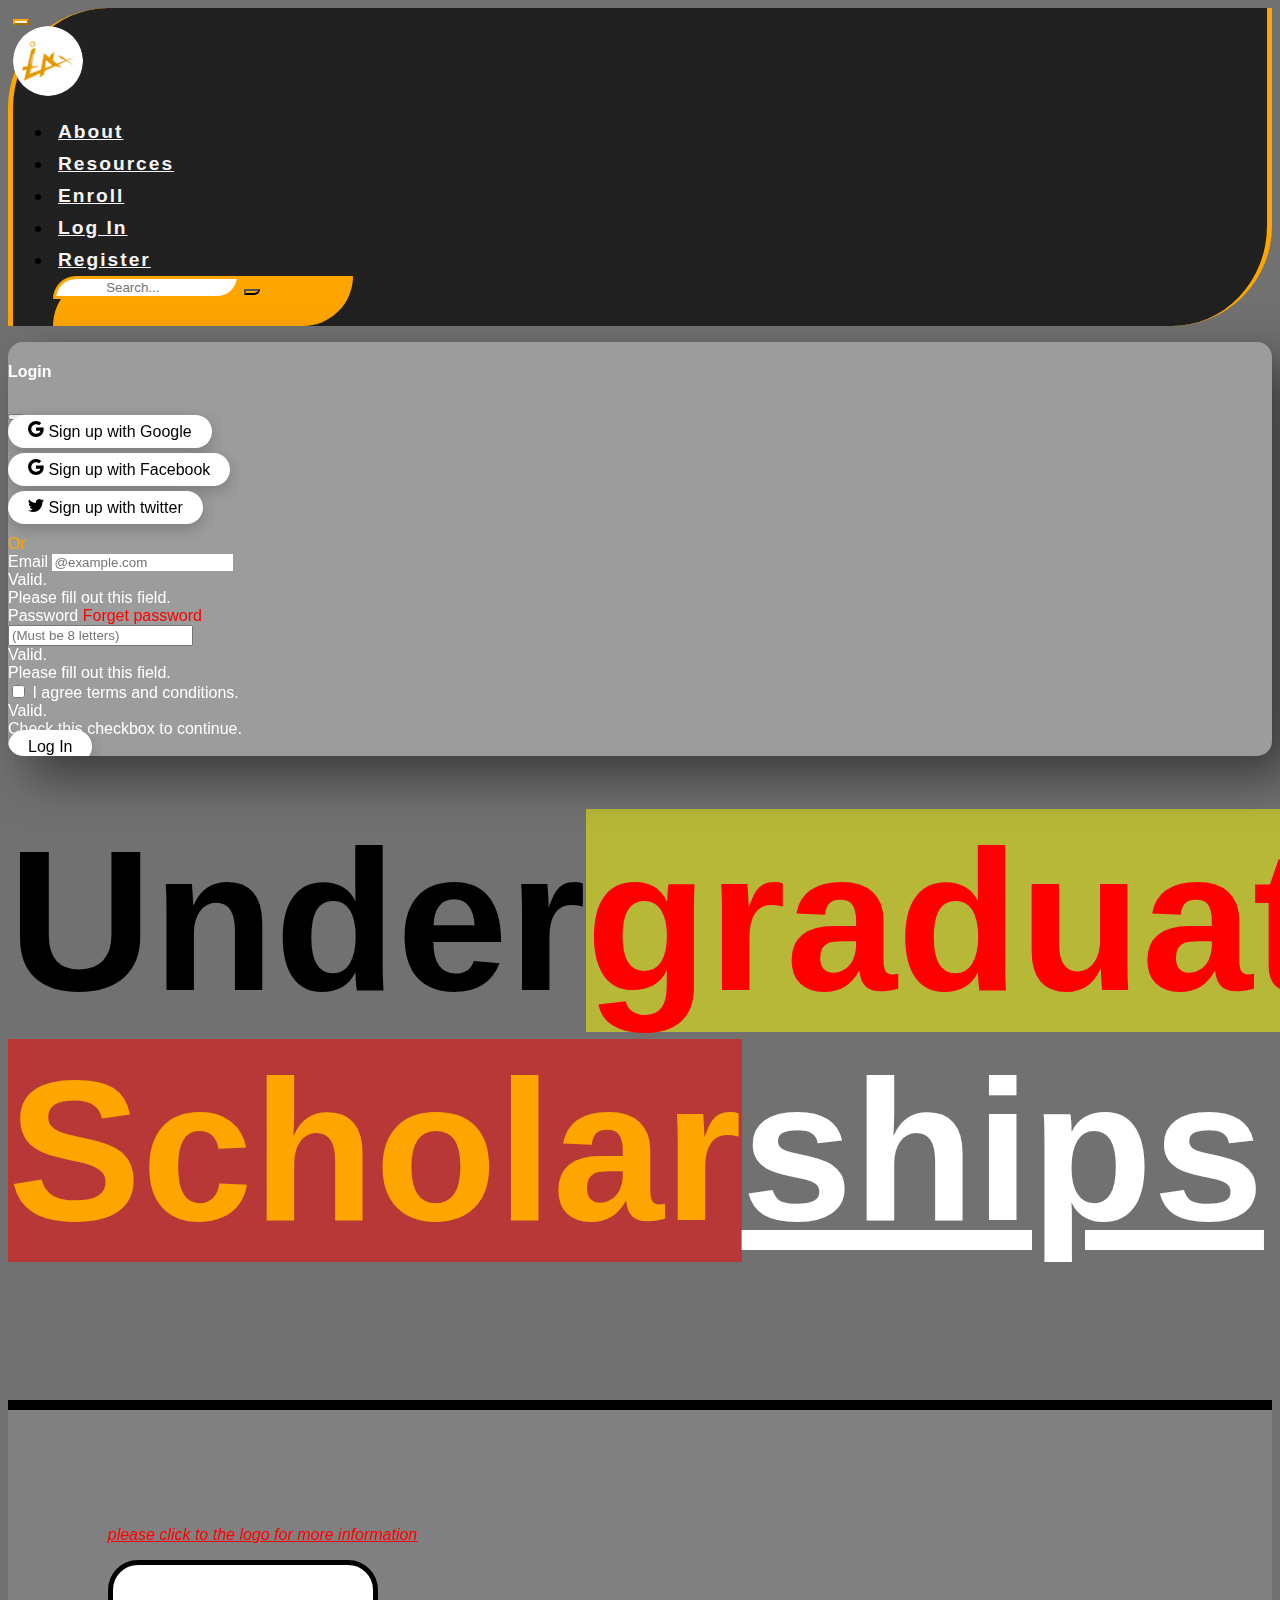
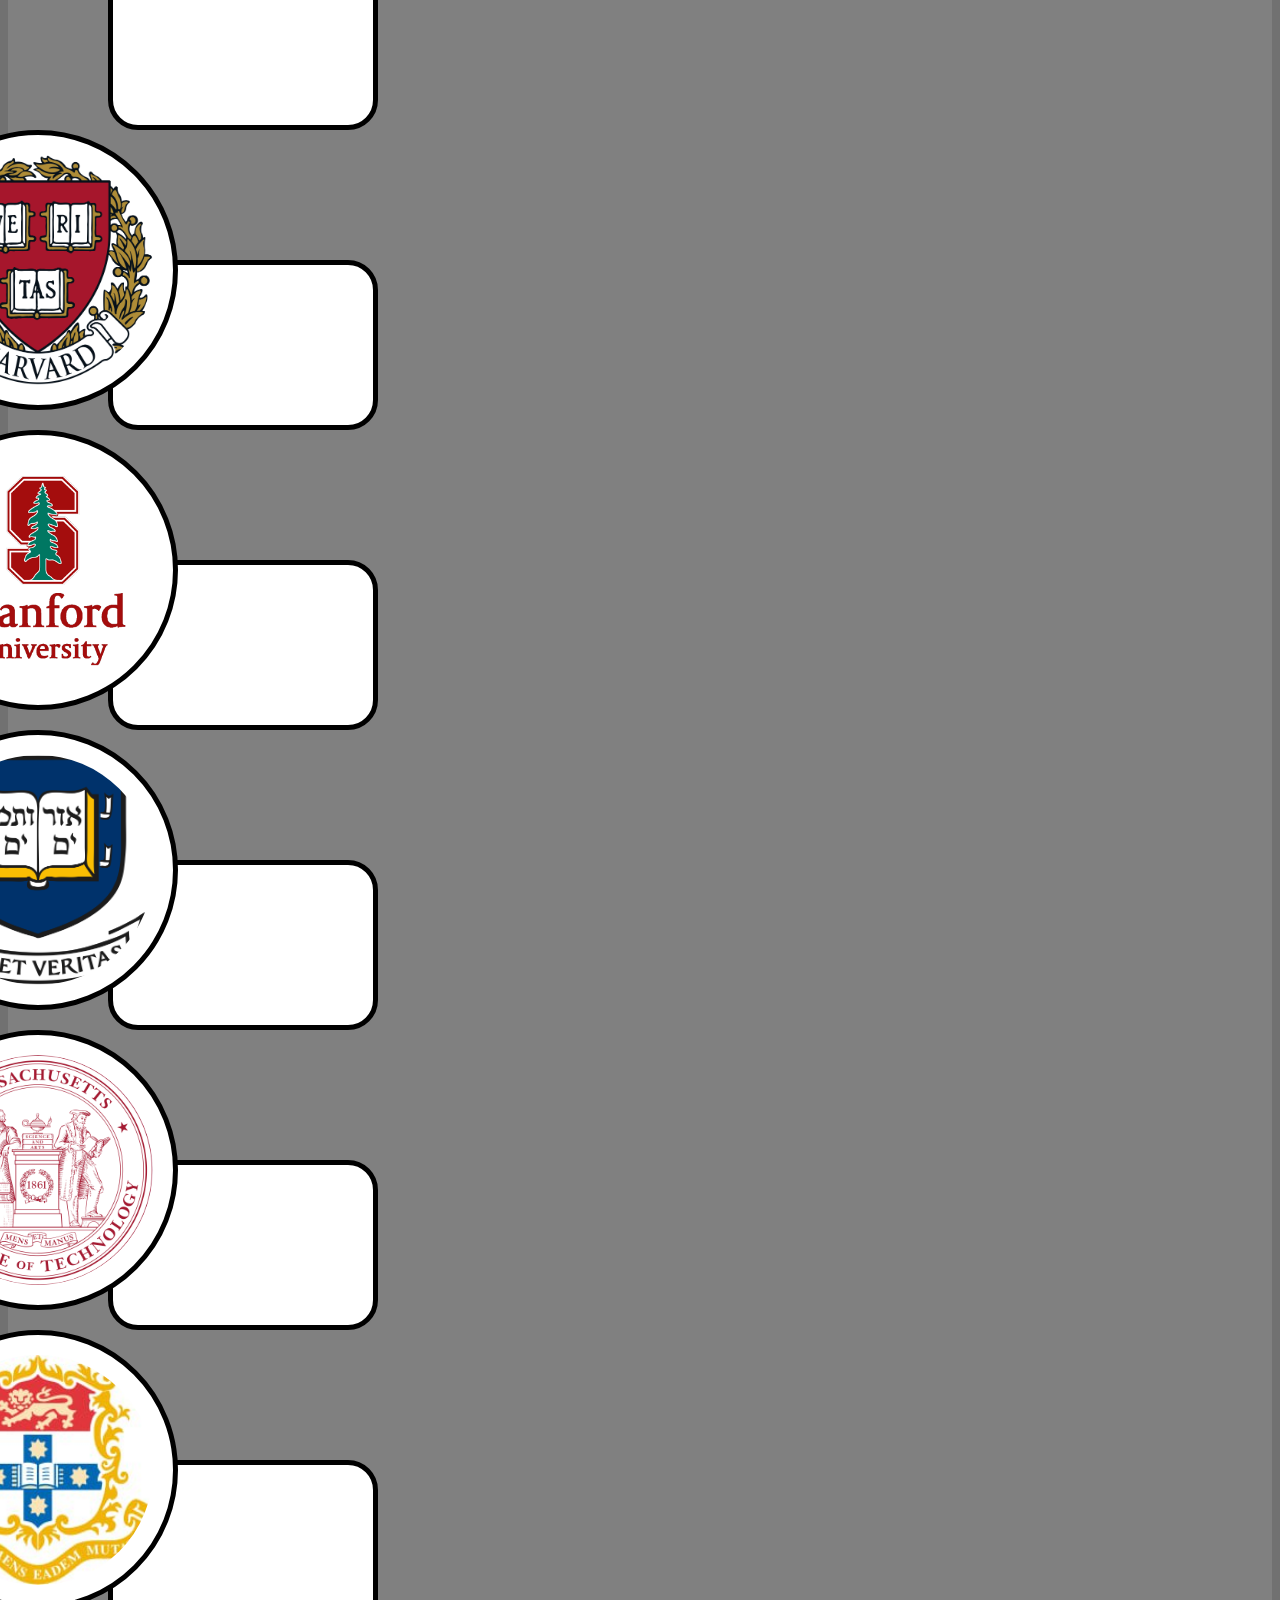
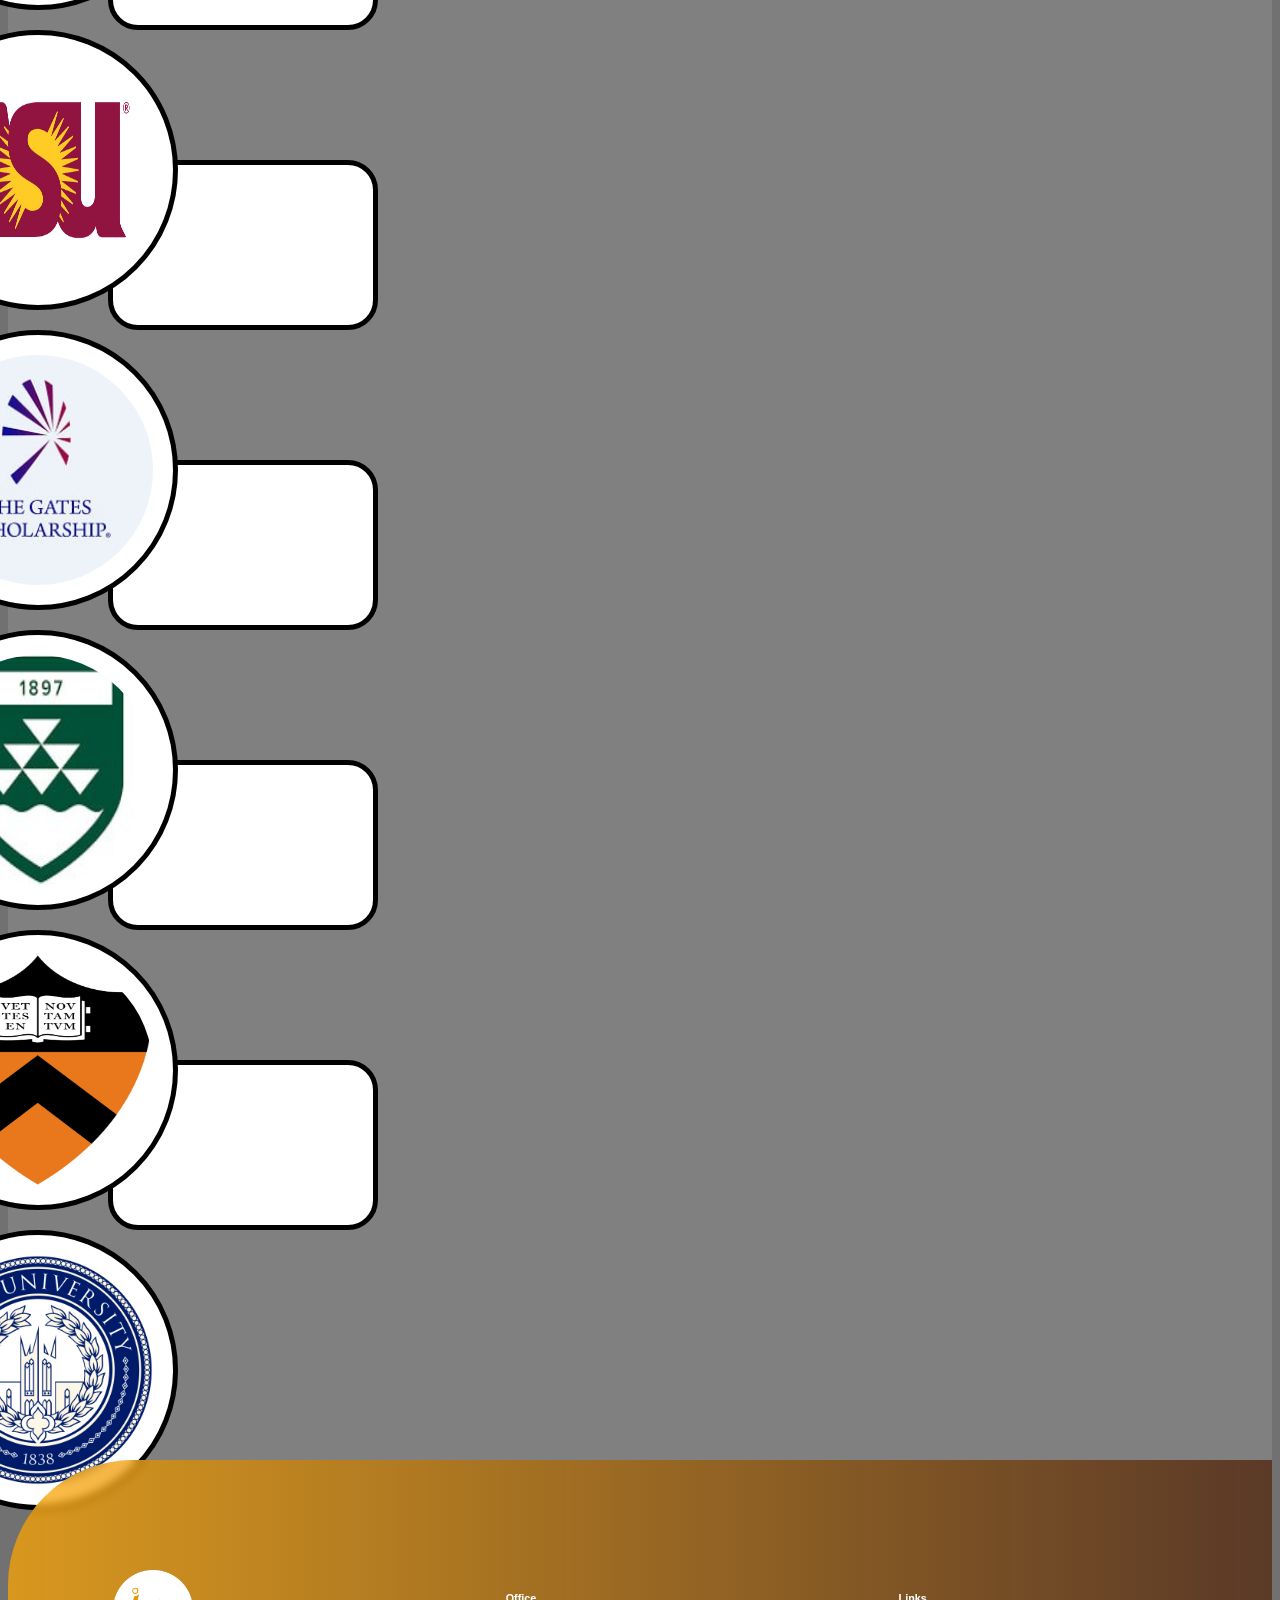
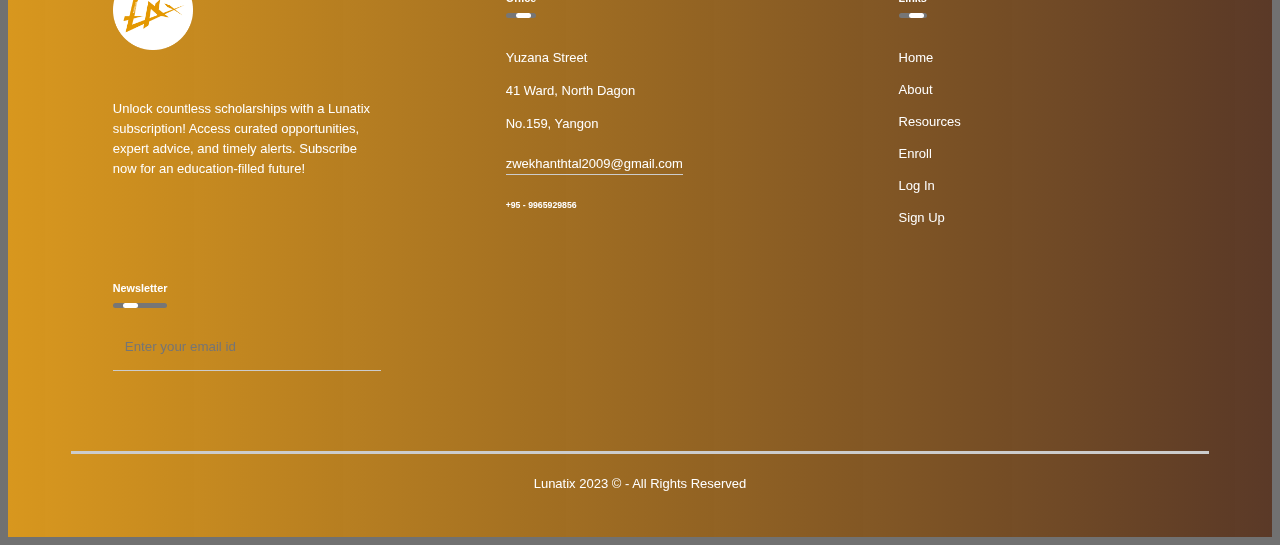
<file: UndergraduateScholars.html>
<!DOCTYPE html>
<html>
<head>
	<meta charset="utf-8">
	<meta name="viewport" content="width=device-width, initial-scale=1">
	<title>Undergraduate (Lunatix)</title>
	<link rel="stylesheet" href="Scholar.css">
	<link rel="shortcut icon" href="Minilogo.png" type="image/x-icon">
	<link rel="stylesheet" href="https://cdnjs.cloudflare.com/ajax/libs/font-awesome/6.2.1/css/all.min.css" integrity="sha512-MV7K8+y+gLIBoVD59lQIYicR65iaqukzvf/nwasF0nqhPay5w/9lJmVM2hMDcnK1OnMGCdVK+iQrJ7lzPJQd1w==" crossorigin="anonymous" referrerpolicy="no-referrer" />
    <script src="https://cdn.jsdelivr.net/npm/@popperjs/core@2.11.5/dist/umd/popper.min.js" integrity="sha384-Xe+8cL9oJa6tN/veChSP7q+mnSPaj5Bcu9mPX5F5xIGE0DVittaqT5lorf0EI7Vk" crossorigin="anonymous"></script>
    <link href="https://cdn.jsdelivr.net/npm/bootstrap@5.3.0-alpha1/dist/css/bootstrap.min.css" rel="stylesheet" integrity="sha384-GLhlTQ8iRABdZLl6O3oVMWSktQOp6b7In1Zl3/Jr59b6EGGoI1aFkw7cmDA6j6gD" crossorigin="anonymous">
  	<script src="https://cdn.jsdelivr.net/npm/bootstrap@5.3.0-alpha1/dist/js/bootstrap.bundle.min.js" integrity="sha384-w76AqPfDkMBDXo30jS1Sgez6pr3x5MlQ1ZAGC+nuZB+EYdgRZgiwxhTBTkF7CXvN" crossorigin="anonymous"></script>
  	<style type="text/css">
  		.card{
			position: relative;
			width: 280px;
			height: 400px;
			margin: 30px;
			box-shadow: 20px 20px 50px rgba(0, 0, 0, 0.5);
			border-radius: 15px;
			background: rgba(0, 0, 0, 0.1);
			overflow: hidden;
			display: flex;
			justify-content: center;
			align-items: center;
			border-top: 1px solid rgba(255, 255, 255, 0.5);
			border-left: 1px solid rgba(255, 255, 255, 0.5);
			backdrop-filter: blur(5px);
			transition: 1s all ease-out;
		}
		
	.navbar .offcanvas .offcanvas-body .nav-item{
        padding: 5px;
        font-family: 'Gill Sans', 'Gill Sans MT', Calibri, 'Trebuchet MS', sans-serif;
        font-weight: 800;
        font-size: larger;
        letter-spacing: 2px;
    }

    .navbar .offcanvas .offcanvas-body  .nav-link{
        width: 150px;
        color: whitesmoke;
        transition: 1s all ease-out;
    }

    .navbar .offcanvas .offcanvas-body  .nav-link:hover{
        font-weight: bold;
        color: orange;
        padding-left: 10px;
        padding-right: 10px;
        border-left: 8px solid orange;
        border-right: 8px solid orange;
    }

    .navbar .offcanvas .offcanvas-body  .nav-link{
        border-top-left-radius: 50px;
        border-bottom-right-radius: 50px;
    }

	.custom-toggler.navbar-toggler {
        border-color: orange;
    }

    .custom-toggler .navbar-toggler-icon {
        background-image: url(
        "data:image/svg+xml;charset=utf8,%3Csvg viewBox='0 0 32 32' xmlns='http://www.w3.org/2000/svg'%3E%3Cpath stroke='rgba(255, 165, 0, 0.8)' stroke-width='2' stroke-linecap='round' stroke-miterlimit='10' d='M4 8h24M4 16h24M4 24h24'/%3E%3C/svg%3E");
    }

  	</style>
</head>
<body style="background-color: #717171;">
	<nav class="navbar navbar-expand-lg navbar-color sticky-top">
        <button class="navbar-toggler mx-auto border-0 custom-toggler" type="button" data-bs-toggle="offcanvas" data-bs-target="#myoffcanvasnavbar">
            <span class="navbar-toggler-icon text-white"></span>
        </button>
        <div class="offcanvas offcanvas-end bg-dark" id="myoffcanvasnavbar">
            <div class="offcanvas-body">
                <div class="navbar-brand ms-5 text-center">
                    <a href="index.html"><img src="favicon.png" style="width: 70px; border-radius: 50%;"></a>
                </div>
                <ul class="navbar-nav mt-3">
                    <li class="nav-item"><a href="#" class="nav-link text-center mx-auto">About</a></li>
                    <li class="nav-item"><a href="#" class="nav-link text-center mx-auto">Resources</a></li>
                    <li class="nav-item"><a href="#" class="nav-link text-center mx-auto">Enroll</a></li>
                    <li class="nav-item"><a href="#" class="nav-link text-center mx-auto" data-bs-toggle="modal" data-bs-target="#mymodal">Log In</a></li>
                    <li class="nav-item"><a href="#" class="nav-link text-center mx-auto">Register</a></li>
                    <form class="mx-auto text-center">
                        <div class="d-flex flex-sm-row ms-4" style="width: 300px; height: 50px; background-color: orange; border-top-left-radius: 100px; border-bottom-right-radius: 100px; border-bottom-right-radius: 100px;">
                          <input type="text" class="form-control" placeholder="             Search..." style="border: 3px orange solid; border-bottom-right-radius: 100px; border-top-left-radius: 100px;">
                          <button class="btn" style="background-color: orange;  border-bottom-right-radius: 100px;"><i class="fa-solid fa-magnifying-glass my-2 me-3 text-light" style="width: 30px;"></i></button>
                        </div>                  
                    </form>
                </ul>
            </div>
        </div>
    </nav>
	<!--The Modal-->
    <div class="modal" id="mymodal">
        <div class="modal-dialog">
            <div class="modal-content">

                <!--Modal Header-->
                <div class="modal-header border-0">
                    <h4 class="modal-title">Login</h4>
                    <button type="button" class="btn-close btn-close-white" data-bs-dismiss="modal"></button>
                </div>

                <!--Modal Body-->
                <div class="modal-body">
                    <div class="text-center">
                        <a href="#" class="mbtn  mb-5"> 
                            <svg xmlns="http://www.w3.org/2000/svg" width="16" height="16" fill="currentColor" class="bi bi-google me-2" viewBox="0 0 16 16">
                                <path d="M15.545 6.558a9.42 9.42 0 0 1 .139 1.626c0 2.434-.87 4.492-2.384 5.885h.002C11.978 15.292 10.158 16 8 16A8 8 0 1 1 8 0a7.689 7.689 0 0 1 5.352 2.082l-2.284 2.284A4.347 4.347 0 0 0 8 3.166c-2.087 0-3.86 1.408-4.492 3.304a4.792 4.792 0 0 0 0 3.063h.003c.635 1.893 2.405 3.301 4.492 3.301 1.078 0 2.004-.276 2.722-.764h-.003a3.702 3.702 0 0 0 1.599-2.431H8v-3.08h7.545z"/>
                            </svg>
                            Sign up with Google
                        </a>
                        <br>
                        <br>
                        <a href="#" class="mbtn mb-5"> 
                            <svg xmlns="http://www.w3.org/2000/svg" width="16" height="16" fill="currentColor" class="bi bi-google me-2" viewBox="0 0 16 16">
                                <path d="M15.545 6.558a9.42 9.42 0 0 1 .139 1.626c0 2.434-.87 4.492-2.384 5.885h.002C11.978 15.292 10.158 16 8 16A8 8 0 1 1 8 0a7.689 7.689 0 0 1 5.352 2.082l-2.284 2.284A4.347 4.347 0 0 0 8 3.166c-2.087 0-3.86 1.408-4.492 3.304a4.792 4.792 0 0 0 0 3.063h.003c.635 1.893 2.405 3.301 4.492 3.301 1.078 0 2.004-.276 2.722-.764h-.003a3.702 3.702 0 0 0 1.599-2.431H8v-3.08h7.545z"/>
                            </svg>
                            Sign up with Facebook
                        </a>
                        <br>
                        <br>
                        <a href="#" class="mbtn mt-5"> 
                            <svg xmlns="http://www.w3.org/2000/svg" width="16" height="16" fill="currentColor" class="bi bi-twitter me-2" viewBox="0 0 16 16">
                                <path d="M5.026 15c6.038 0 9.341-5.003 9.341-9.334 0-.14 0-.282-.006-.422A6.685 6.685 0 0 0 16 3.542a6.658 6.658 0 0 1-1.889.518 3.301 3.301 0 0 0 1.447-1.817 6.533 6.533 0 0 1-2.087.793A3.286 3.286 0 0 0 7.875 6.03a9.325 9.325 0 0 1-6.767-3.429 3.289 3.289 0 0 0 1.018 4.382A3.323 3.323 0 0 1 .64 6.575v.045a3.288 3.288 0 0 0 2.632 3.218 3.203 3.203 0 0 1-.865.115 3.23 3.23 0 0 1-.614-.057 3.283 3.283 0 0 0 3.067 2.277A6.588 6.588 0 0 1 .78 13.58a6.32 6.32 0 0 1-.78-.045A9.344 9.344 0 0 0 5.026 15z"/>
                            </svg>
                            Sign up with twitter
                        </a>
                        <br>
                        <br>
                    </div>
                    <div class="d-flex align-items-center g-0">
                        <div class="border-bottom fw-900 mw-50 w-100"></div>
                        <span class="mx-2 fw-bold" style="color: orange;">Or</span>
                        <div class="border-bottom fw-900 mw-50 w-100"></div>
                    </div>
                    <form class="was-validated">
                        <div class="my-3">
                          <label class="form-label" for="validation1">Email</label>
                          <input class="form-control bg-light" type="email" id="validation1" name="email" id="email" style="border: none;" placeholder="@example.com" required>
                          <div class="valid-feedback">Valid.</div>
                          <div class="invalid-feedback">Please fill out this field.</div>
                        </div>
                        <div class="my-3">
                            <div class="row">
                                <label for="validation2" class="form-label mb-0">Password</label>
                                <label class="form-label d-flex justify-content-end"><a href="#" style="text-decoration: none; color: red;">Forget password</a></label>   
                            </div>
                            <input class="form-control" id="validation2" placeholder="(Must be 8 letters)" required id="myPsw">
                            <div class="valid-feedback">Valid.</div>
                            <div class="invalid-feedback">Please fill out this field.</div>
                        </div>
                        
                        <div class="form-check mb-3">
                            <input type="checkbox" class="form-check-input" id="validation3" required>
                            <label class="form-check-label" for="validation3">I agree terms and conditions.</label>
                            <div class="valid-feedback">Valid.</div>
                            <div class="invalid-feedback">Check this checkbox to continue.</div>
                        </div>
                    </form>
                </div>      
                <!--Modal Footer-->
                <div class="modal-footer border-0">
                    <a href="#" class="mbtn">Log In</a>
                </div>
            </div>
        </div>
    </div>
    <div class="container mx-auto">
    	<h1 class="header">Under<font class="header-color">graduate</font> <font class="header-color2">Scholar</font><u style="color: white;">ships</u></h1>
    </div>
    <div class="text-body">
    	<div>
    		<p style="color: red;"><u><i>please click to the logo for more information</i></u></p>
    	</div>
    	<div class="row">
			<div class="schlor-box col-lg-6 d-flex">
    			<div class="info-card my-auto">
    				<h4 class="pb-3 card-title"><b>Harvard University</b></h4>
    				<p class="card-items">Level: Undergraduate</p>
    				<p class="card-items">Worth of scholarship: Varies</p>
    				<p class="card-items">Foundation: 1636</p>
    				<p class="card-items">Country: US</p>
    				<p class="card-items">Total Awards: Varies</p>
    				<p class="card-items">Citizenship: Local and International</p>
    				<p class="card-items">Rating: 4.8</p>
    			</div>
    			<a href="#" class="my-auto"><img src="Harvard.png" class="logos"></a>
    		</div>
			<div class="schlor-box col-lg-6 d-flex">
    			<div class="info-card my-auto">
    				<h4 class="pb-3 card-title"><b>Stanford University</b></h4>
    				<p class="card-items">Level: Undergraduate</p>
    				<p class="card-items">Worth of scholarship: Varies</p>
    				<p class="card-items">Foundation: 1885</p>
    				<p class="card-items">Country: US</p>
    				<p class="card-items">Total Awards: Varies</p>
    				<p class="card-items">Citizenship: Local and International</p>
    				<p class="card-items">Rating: 4.7</p>
    			</div>
    			<a href="Stanford University.html" class="my-auto"><img src="Stanford.png" class="logos"></a>
    		</div>
		</div>
		<div class="row">
			<div class="schlor-box col-lg-6 d-flex">
    			<div class="info-card my-auto">
    				<h4 class="pb-3 card-title"><b>Yale University</b></h4>
    				<p class="card-items">Level: Undergraduate</p>
    				<p class="card-items">Worth of scholarship: No-loan policy</p>
    				<p class="card-items">Foundation: 1701</p>
    				<p class="card-items">Country: US</p>
    				<p class="card-items">Total Awards: Varies</p>
    				<p class="card-items">Citizenship: Local and International</p>
    				<p class="card-items">Rating: 4.7</p>
    			</div>
    			<a href="#" class="my-auto"><img src="Yale.png" class="logos"></a>
    		</div>
			<div class="schlor-box col-lg-6 d-flex">
    			<div class="info-card my-auto">
    				<h4 class="pb-3 card-title"><b>Massachusetts Institute of Technology</b></h4>
    				<p class="card-items">Level: Undergraduate</p>
    				<p class="card-items">Worth of scholarship: Varies</p>
    				<p class="card-items">Foundation: 1861</p>
    				<p class="card-items">Country: US</p>
    				<p class="card-items">Total Awards: Varies</p>
    				<p class="card-items">Citizenship: Local and International</p>
    				<p class="card-items">Rating: 4.9</p>
    			</div>
    			<a href="MIOT.png" class="my-auto"><img src="MIOT.png" class="logos"></a>
    		</div>
		</div>
		<div class="row">
    		<div class="schlor-box col-lg-6 d-flex">
    			<div class="info-card my-auto">
    				<h4 class="pb-3 card-title"><b>The universty of Sydney</b></h4>
    				<p class="card-items">Level: Undergraduate</p>
    				<p class="card-items">Worth of scholarship: $6000</p>
					<p class="card-items">Host: The universty of Sydney</p>
    				<p class="card-items">Foundation: University of Sydney</p>
    				<p class="card-items">Country: Australia</p>
    				<p class="card-items">Total Awards: Several</p>
    				<p class="card-items">Citizenship: Local and International</p>
    				<p class="card-items">Rating: 4.5</p>
    			</div>
    			<a href="University of Sydney.html" class="my-auto"><img src="Sydney.jpg" class="logos"></a>
    		</div>
    		<div class="schlor-box col-lg-6 d-flex">
    			<div class="info-card my-auto">
    				<h4 class="pb-3 card-title"><b>Arizona State University</b></h4>
    				<p class="card-items">Level: Undergraduate</p>
    				<p class="card-items">Worth of scholarship: Varies</p>
					<p class="card-items">Host: Harvard University</p>
    				<p class="card-items">Foundation: Arizona State University</p>
    				<p class="card-items">Country: USA</p>
    				<p class="card-items">Total Awards: Not specified</p>
    				<p class="card-items">Citizenship: International</p>
    				<p class="card-items">Rating: 4.4</p>
    			</div>
    			<a href="Arizona State University.html" class="my-auto"><img src="Arizona.jpg" class="logos"></a>
    		</div>
    	</div>
    	<div class="row">
    		<div class="schlor-box col-sm-6 d-flex">
    			<div class="info-card my-auto">
    				<h4 class="pb-3 card-title"><b>The Gates Schlorship</b></h4>
    				<p class="card-items">Level: Undergraduate</p>
    				<p class="card-items">Worth of scholarship: Fully Funded</p>
    				<p class="card-items">Host: Multiple</p>
    				<p class="card-items">Country: Japan</p>
    				<p class="card-items">Total Awards: N/A</p>
    				<p class="card-items">Citizenship: International</p>
    				<p class="card-items">Rating: 4.7</p>
    			</div>
    			<a href="The Gates Scholarship.html" class="my-auto"><img src="TheGates.jpg" class="logos"></a>
    		</div>
    		<div class="schlor-box col-sm-6 d-flex">
    			<div class="info-card my-auto">
    				<h4 class="pb-3 card-title"><b>Victoria University of Wellington</b></h4>
    				<p class="card-items">Level: Undergraduate & Master</p>
    				<p class="card-items">Worth of scholarship: $5,000 or $10,000</p>
    				<p class="card-items">Foundation: Arizona State University</p>
    				<p class="card-items">Country: New Zeland</p>
    				<p class="card-items">Total Awards: 19</p>
    				<p class="card-items">Citizenship: International</p>
    				<p class="card-items">Rating: 4.5</p>
    			</div>
    			<a href="Victoria University of Wellington.html" class="my-auto"><img src="Victoria.jpg" class="logos"></a>
    		</div>
    	</div>
		<div class="row">
			<div class="schlor-box col-lg-6 d-flex">
    			<div class="info-card my-auto">
    				<h4 class="pb-3 card-title"><b>Princeton University</b></h4>
    				<p class="card-items">Level: Undergraduate</p>
    				<p class="card-items">Worth of scholarship: No-loan policy</p>
					<p class="card-items">Host: Princeton University</p>
    				<p class="card-items">Foundation: 1746</p>
    				<p class="card-items">Country: US</p>
    				<p class="card-items">Total Awards: Varies</p>
    				<p class="card-items">Citizenship: Local and International</p>
    				<p class="card-items">Rating: 4.8</p>
    			</div>
    			<a href="#" class="my-auto"><img src="Princeton.png" class="logos"></a>
    		</div>
			<div class="schlor-box col-lg-6 d-flex">
    			<div class="info-card my-auto">
    				<h4 class="pb-3 card-title"><b>Duke University</b></h4>
    				<p class="card-items">Level: Undergraduate</p>
    				<p class="card-items">Worth of scholarship: Merit-based</p>
					<p class="card-items">Host: Duke University</p>
    				<p class="card-items">Foundation: 1924</p>
    				<p class="card-items">Country: US</p>
    				<p class="card-items">Total Awards: Varies</p>
    				<p class="card-items">Citizenship: Local and International</p>
    				<p class="card-items">Rating: 4.7</p>
    			</div>
    			<a href="#" class="my-auto"><img src="Duke.png" class="logos"></a>
    		</div>
		</div>
    </div>
	<div class="color">
        <div class="circle">
            <footer class="fw-bold">
            <div class="row">
                <div class="col-md-3 col-sm-12">
                    <img src="favicon.png" class="logo">
                    <p>Unlock countless scholarships with a Lunatix subscription! Access curated opportunities, expert advice, and timely alerts. Subscribe now for an education-filled future!</p>
                </div>
                <div class="col-md-3 col-sm-6">
                    <h5>Office <div class="underline"><span></span></div></h5>
                    <p>Yuzana Street</p>
                    <p>41 Ward, North Dagon</p>
                    <p>No.159, Yangon</p>
                    <p class="email-id">zwekhanthtal2009@gmail.com</p>
                    <h6>+95 - 9965929856</h6>   
                </div>
                <div class="col-md-3 col-sm-6">
                    <h5>Links <div class="underline"><span></span></div></h5>
                        <li><a href="">Home</a></li>
                        <li><a href="">About</a></li>
                        <li><a href="">Resources</a></li>
                        <li><a href="">Enroll</a></li>
                        <li><a href="">Log In</a></li>
                        <li><a href="">Sign Up</a></li>
                </div>
                <div class="col-md-3 col-sm-12">
                    <h5>Newsletter <div class="underline"><span></span></div></h5>
                    <form action="">
                        <i class="far fa-regular fa-envelope"></i>
                        <input type="email" class="ms-2" placeholder="Enter your email id" required>
                        <button type="submit"><i class="fas fa-solid fa-arrow-right"></i></button>
                    </form>
                    <div class="social-icons">
                        <i class="fab fa-brands fa-facebook-f mx-1"></i>
                        <i class="fab fa-brands fa-twitter mx-1"></i>
                        <i class="fab fa-brands fa-instagram mx-1"></i>
                        <i class="fab fa-brands fa-tiktok mx-1"></i>
                        <i class="fab fa-brands fa-whatsapp mx-1"></i>
                    </div>
                </div>
            </div>
            <hr>
            <p class="copyright">Lunatix 2023 © - All Rights Reserved</p>
        </footer>
        </div>
    </div>
</body>
</html>
</file>
<file: Scholar.css>
body {
    font-family: 'poppins', sans-serif;
}

.header{
	margin-top: 50px;
	font-size: 200px;
}
.header-color{
	color: red;
	background: rgba(255, 255, 0, 0.5);
}
.header-color2{
	color: orange;
	background: rgba(255, 0, 0, 0.5);
}
.text-body{
	height: 100%;
	border-top: 10px solid black;
	margin-top: 110px;
	background: gray;
	padding-top: 100px;
	padding-left: 100px;
	padding-right: 100px;
	padding-bottom: 100px;
}
.schlor-box{
	height: 300px;
}
/*the schlor card*/
.info-card{
	height: 100px;
	border: 5px solid black;
	border-radius: 30px;
	line-height: 10px;
	padding: 30px;
	width: 200px;
	background: white;
	transition: 1s all ease-out;
}
.schlor-box:hover .info-card{
	width: 500px;
}
.info-card:hover{
	height: 100%;
}
.card-title b{
	color: transparent;
	transition: 1s all ease;
}
.schlor-box:hover .card-title b{
	color: black;
}
.logos{
	border: 5px solid black;
	width: 230px;
	height: 230px;
	transform: translateX(-210px);
	background: white;
	padding: 20px;
	border-radius: 200px;
	transition: 1s all ease;
}
.schlor-box:hover .logos{
	transform: translateX(-110px);
}
.info-card h4{
	transform: translateY(0px);
}
.card-items{
	color: transparent;
	transition: 1s all ease;
}
.info-card:hover .card-items{
	color: gray;
}

.navbar{
    border-left: 5px solid orange;
    border-right: 5px solid orange;
    border-top-left-radius: 100px;
    border-bottom-right-radius: 100px;
    transition: 5s all ease-out;
    background-color: rgba(0, 0, 0, 0.7);
}
.navbar:hover{
    border-right: 15px solid black;
    border-left: 15px solid black;
    background-color: rgba(0, 0, 0, 0.8);
}

footer {
	width: 100%;
	bottom: 0;
	background: linear-gradient(to right, rgba(255, 166, 0, 0.73), rgba(79, 29, 2, 0.664));
	color: #fff;
	padding: 100px 0 30px;
	border-top-left-radius: 125px;
	font-size: 13px;
	line-height: 20px;
	font-family: 'poppins', sans-serif;
	backdrop-filter: blur(5px);
}

footer .row {
	width: 85%;
	margin: auto;
	display: flex;
	flex-wrap: wrap;
	align-items: flex-start;
	justify-content: space-between;
}

footer .row .col-md-3 {
	padding: 10px;
	flex-basis: 25%;
}

.col-md-3:nth-child(2), .col-md-3:nth-child(3) {
	flex-basis: 15%;
}

footer .logo {
	width: 80px;
	margin-bottom: 30px;
}

footer .row .col-md-3 h5 {
	width: fit-content;
	margin-bottom: 40px;
	position: relative;
}

footer .row .col-md-3 .email-id {
	width: fit-content;
	border-bottom: 1px solid #ccc;
	margin: 20px 0;
}

footer .row .col-md-3 li {
	list-style: none;
	margin-bottom: 12px;
}

footer .row .col-md-3 li a {
   text-decoration: none;
   color: #fff;
   margin-right: 50px;
}

footer .row .col-md-3 form {
	padding-bottom: 15px;
	display: flex;
	align-items: center;
	justify-content: space-between;
	border-bottom: 1px solid #ccc;
	margin-bottom: 50px;
}

footer .row .col-md-3 form .far {
  font-size: 18px;
  margin-right: 10px;
}

footer .row .col-md-3 form input {
	width: 100%;
	background: transparent;
	color: #ccc;
	border: 0;
	outline: none;
}

footer .row .col-md-3 form button {
	background: transparent;
	border: 0;
	outline: none;
	cursor: pointer;
}

footer .row .col-md-3 form button .fas {
   font-size: 16px; 
   color: #ccc;
}

footer .row .col-md-3 .social-icons .fab {
	width: 40px;
	height: 40px;
	border-radius: 50%;
	padding-top: 10px;
	text-align: center;
	font-size: 20px;
	color: #000;
	background: #fff;
	cursor: pointer;
}


.copyright {
	text-align: center;
}

footer hr {
	width: 90%;
	border: none;
	border-bottom: 3px solid #ccc;
	margin: 20px auto;
}

.underline {
	width: 100%;
	height: 5px;
	background: #767676;
	border-radius: 3px;
	position: absolute;
	top: 25px;
	left: 0;
	overflow: hidden;
}

.underline span {
	width: 15px;
	height: 100%;
	background: #fff;
	border-radius: 3px;
	position: absolute;
	top: 0;
	left: 10px;
	animation: moving 2s linear infinite;
}

@keyframes moving {
	0% {
		left: -20px;
	}
	100% {
		left: 100%;
	}
}

.modal .modal-content {
    box-shadow: 20px 20px 50px rgba(0, 0, 0, 0.5);
    border-radius: 15px;
    background: rgba(255, 255, 255, 0.3);
    overflow: hidden;
    backdrop-filter: blur(5px);
    color: white;
 }

 .modal .modal-content .mbtn{
    padding: 8px 20px;
    background: #fff;
    color: #000;
    border-radius: 20px;
    text-decoration: none;
    font-weight: 500;
    box-shadow: 0 5px 15px rgba(0, 0, 0, 0.2);
 }

 .modal .modal-content .mbtn:hover{
    background: orange;
    color: white; 
 }

 .modal .modal-content .mbtn:hover .btni{
    transform: translateX(5px);
 }
</file>
